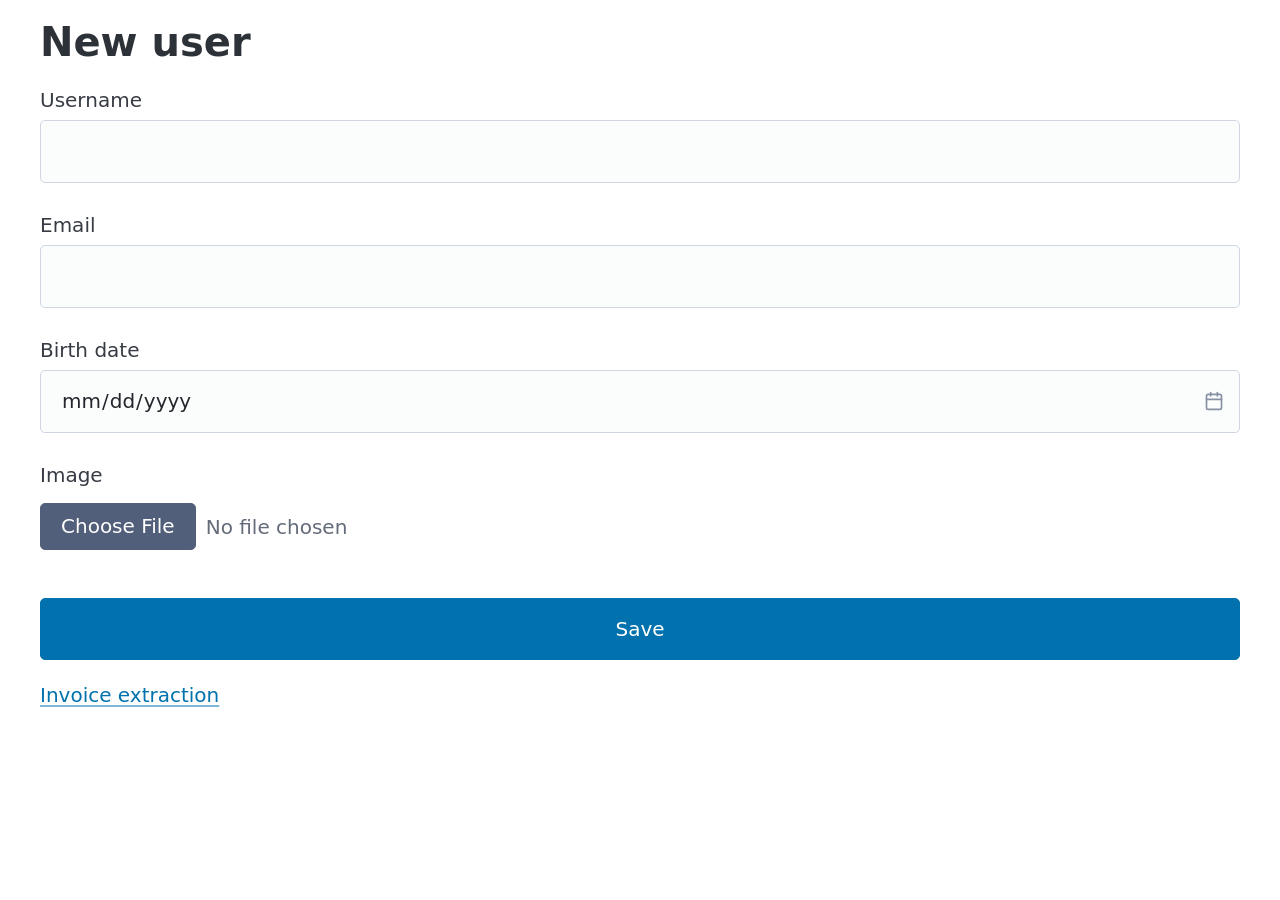
<file: client/index.html>
<!DOCTYPE html>
<html lang="en">
<head>
  <meta charset="UTF-8" />
  <meta name="viewport" content="width=device-width, initial-scale=1.0" />
  <title>Users — signalz</title>
  <link rel="stylesheet" href="lib/pico.min.css" />
  <link rel="stylesheet" href="css/app.css" />
</head>
<body>
  <main class="container">

  <section id="form-screen">
    <h1>New user</h1>
    <form id="user-form" novalidate>
      <label>Username   <input name="username"  type="text" required /></label>
      <label>Email      <input name="email"     type="email" required /></label>
      <label>Birth date <input name="birthDate" type="date"  required /></label>
      <label>Image      <input name="image"     type="file"  accept="image/*" required /></label>
      <p id="form-error" role="alert"></p>
      <button type="submit">Save</button>
    </form>
    <p><a href="/invoice.html">Invoice extraction</a></p>
  </section>

  <section id="list-screen" hidden>
    <h1>Users</h1>
    <table>
      <thead>
        <tr><th>Username</th><th>Email</th><th>Birth date</th></tr>
      </thead>
      <tbody id="users-body"></tbody>
    </table>
  </section>

  <section id="detail-screen" hidden>
    <h1>User details</h1>
    <button id="back-to-list">Back</button>
    <dl>
      <dt>Username</dt>   <dd id="d-username"></dd>
      <dt>Email</dt>      <dd id="d-email"></dd>
      <dt>Birth date</dt> <dd id="d-birthDate"></dd>
    </dl>
    <img id="d-image" alt="user image" width="200" />
  </section>

  </main>

  <script src="lib/jquery.min.js"></script>
  <script type="module" src="screens/users.js"></script>
</body>
</html>
</file>
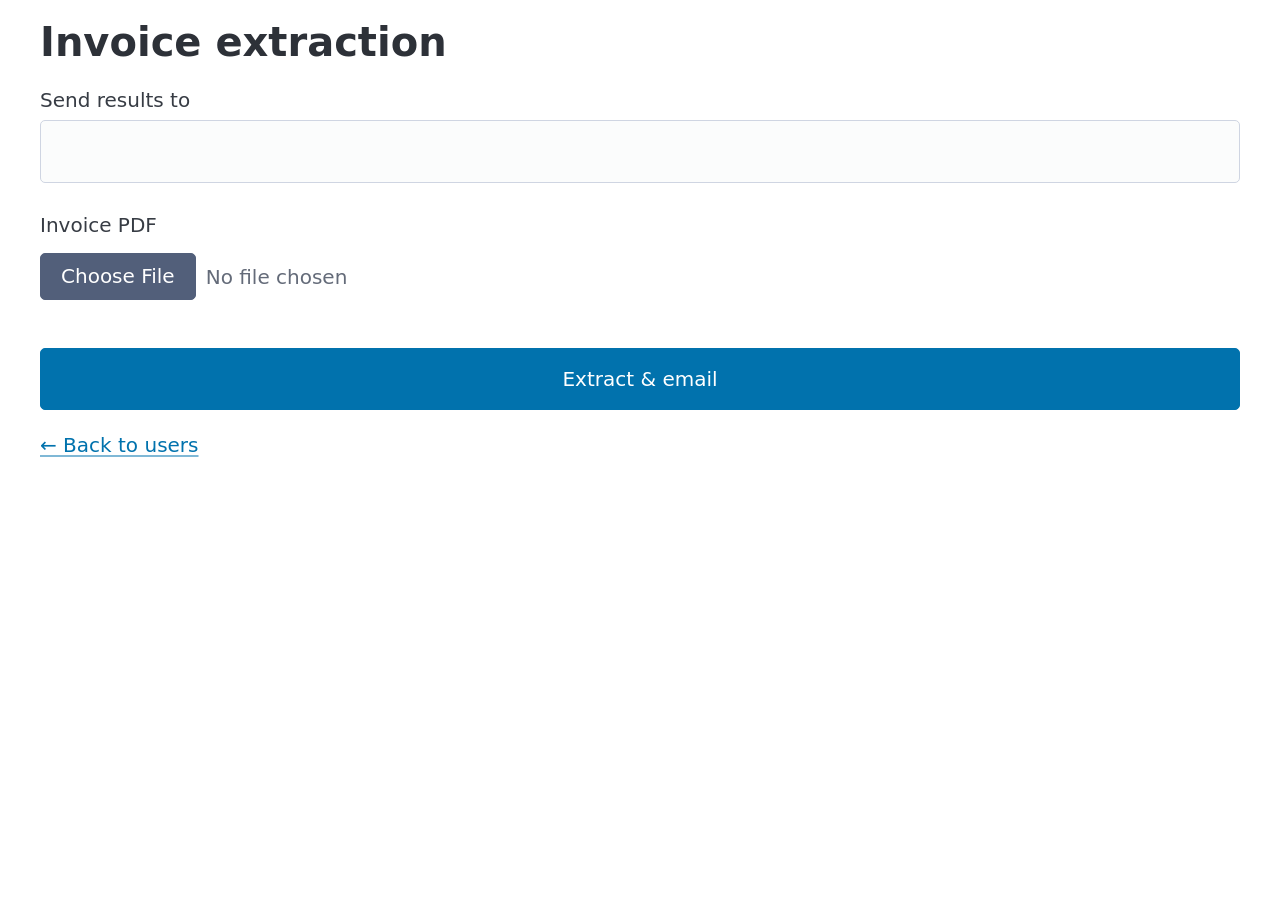
<file: client/invoice.html>
<!DOCTYPE html>
<html lang="en">
<head>
  <meta charset="UTF-8" />
  <meta name="viewport" content="width=device-width, initial-scale=1.0" />
  <title>Invoice — signalz</title>
  <link rel="stylesheet" href="lib/pico.min.css" />
  <link rel="stylesheet" href="css/app.css" />
</head>
<body>
  <main class="container">

  <section id="upload-screen">
    <h1>Invoice extraction</h1>
    <form id="invoice-form">
      <label>Send results to
        <input name="email" type="email" required />
      </label>
      <label>Invoice PDF
        <input name="pdf" type="file" accept="application/pdf" required />
      </label>
      <p id="invoice-error" role="alert"></p>
      <button type="submit">Extract &amp; email</button>
    </form>
    <p><a href="/">← Back to users</a></p>
  </section>

  <section id="result-screen" hidden>
    <h1>Extracted invoice</h1>
    <div id="invoice-result"></div>
    <button id="back">Upload another</button>
  </section>

  </main>

  <script src="lib/jquery.min.js"></script>
  <script type="module" src="screens/invoice.js"></script>
</body>
</html>
</file>
<file: client/css/app.css>
/* Pico handles the base styling; just make the user rows look clickable */
#users-body tr {
  cursor: pointer;
  transition: background 0.15s ease;
}
#users-body tr:hover { background: var(--pico-primary-focus, #f0f4ff); }

#detail-screen {
  display: flex;
  flex-direction: column;
  align-items: center;
}
#detail-screen dl {
  display: grid;
  grid-template-columns: auto 1fr;
  gap: 0.5rem 1.5rem;
  align-items: baseline;
  max-width: 26rem;
}
#detail-screen dt { font-weight: 600; }
#detail-screen dd { margin: 0; }

#d-image {
  display: block;
  margin-top: 1rem;
  border-radius: 12px;
  box-shadow: 0 2px 8px rgba(0, 0, 0, 0.15);
}
</file>
<file: client/lib/pico.min.css>
@charset "UTF-8";/*!
 * Pico CSS ✨ v2.1.1 (https://picocss.com)
 * Copyright 2019-2025 - Licensed under MIT
 */:host,:root{--pico-font-family-emoji:"Apple Color Emoji","Segoe UI Emoji","Segoe UI Symbol","Noto Color Emoji";--pico-font-family-sans-serif:system-ui,"Segoe UI",Roboto,Oxygen,Ubuntu,Cantarell,Helvetica,Arial,"Helvetica Neue",sans-serif,var(--pico-font-family-emoji);--pico-font-family-monospace:ui-monospace,SFMono-Regular,"SF Mono",Menlo,Consolas,"Liberation Mono",monospace,var(--pico-font-family-emoji);--pico-font-family:var(--pico-font-family-sans-serif);--pico-line-height:1.5;--pico-font-weight:400;--pico-font-size:100%;--pico-text-underline-offset:0.1rem;--pico-border-radius:0.25rem;--pico-border-width:0.0625rem;--pico-outline-width:0.125rem;--pico-transition:0.2s ease-in-out;--pico-spacing:1rem;--pico-typography-spacing-vertical:1rem;--pico-block-spacing-vertical:var(--pico-spacing);--pico-block-spacing-horizontal:var(--pico-spacing);--pico-grid-column-gap:var(--pico-spacing);--pico-grid-row-gap:var(--pico-spacing);--pico-form-element-spacing-vertical:0.75rem;--pico-form-element-spacing-horizontal:1rem;--pico-group-box-shadow:0 0 0 rgba(0, 0, 0, 0);--pico-group-box-shadow-focus-with-button:0 0 0 var(--pico-outline-width) var(--pico-primary-focus);--pico-group-box-shadow-focus-with-input:0 0 0 0.0625rem var(--pico-form-element-border-color);--pico-modal-overlay-backdrop-filter:blur(0.375rem);--pico-nav-element-spacing-vertical:1rem;--pico-nav-element-spacing-horizontal:0.5rem;--pico-nav-link-spacing-vertical:0.5rem;--pico-nav-link-spacing-horizontal:0.5rem;--pico-nav-breadcrumb-divider:">";--pico-icon-checkbox:url("data:image/svg+xml,%3Csvg xmlns='http://www.w3.org/2000/svg' width='24' height='24' viewBox='0 0 24 24' fill='none' stroke='rgb(255, 255, 255)' stroke-width='4' stroke-linecap='round' stroke-linejoin='round'%3E%3Cpolyline points='20 6 9 17 4 12'%3E%3C/polyline%3E%3C/svg%3E");--pico-icon-minus:url("data:image/svg+xml,%3Csvg xmlns='http://www.w3.org/2000/svg' width='24' height='24' viewBox='0 0 24 24' fill='none' stroke='rgb(255, 255, 255)' stroke-width='4' stroke-linecap='round' stroke-linejoin='round'%3E%3Cline x1='5' y1='12' x2='19' y2='12'%3E%3C/line%3E%3C/svg%3E");--pico-icon-chevron:url("data:image/svg+xml,%3Csvg xmlns='http://www.w3.org/2000/svg' width='24' height='24' viewBox='0 0 24 24' fill='none' stroke='rgb(136, 145, 164)' stroke-width='2' stroke-linecap='round' stroke-linejoin='round'%3E%3Cpolyline points='6 9 12 15 18 9'%3E%3C/polyline%3E%3C/svg%3E");--pico-icon-date:url("data:image/svg+xml,%3Csvg xmlns='http://www.w3.org/2000/svg' width='24' height='24' viewBox='0 0 24 24' fill='none' stroke='rgb(136, 145, 164)' stroke-width='2' stroke-linecap='round' stroke-linejoin='round'%3E%3Crect x='3' y='4' width='18' height='18' rx='2' ry='2'%3E%3C/rect%3E%3Cline x1='16' y1='2' x2='16' y2='6'%3E%3C/line%3E%3Cline x1='8' y1='2' x2='8' y2='6'%3E%3C/line%3E%3Cline x1='3' y1='10' x2='21' y2='10'%3E%3C/line%3E%3C/svg%3E");--pico-icon-time:url("data:image/svg+xml,%3Csvg xmlns='http://www.w3.org/2000/svg' width='24' height='24' viewBox='0 0 24 24' fill='none' stroke='rgb(136, 145, 164)' stroke-width='2' stroke-linecap='round' stroke-linejoin='round'%3E%3Ccircle cx='12' cy='12' r='10'%3E%3C/circle%3E%3Cpolyline points='12 6 12 12 16 14'%3E%3C/polyline%3E%3C/svg%3E");--pico-icon-search:url("data:image/svg+xml,%3Csvg xmlns='http://www.w3.org/2000/svg' width='24' height='24' viewBox='0 0 24 24' fill='none' stroke='rgb(136, 145, 164)' stroke-width='1.5' stroke-linecap='round' stroke-linejoin='round'%3E%3Ccircle cx='11' cy='11' r='8'%3E%3C/circle%3E%3Cline x1='21' y1='21' x2='16.65' y2='16.65'%3E%3C/line%3E%3C/svg%3E");--pico-icon-close:url("data:image/svg+xml,%3Csvg xmlns='http://www.w3.org/2000/svg' width='24' height='24' viewBox='0 0 24 24' fill='none' stroke='rgb(136, 145, 164)' stroke-width='3' stroke-linecap='round' stroke-linejoin='round'%3E%3Cline x1='18' y1='6' x2='6' y2='18'%3E%3C/line%3E%3Cline x1='6' y1='6' x2='18' y2='18'%3E%3C/line%3E%3C/svg%3E");--pico-icon-loading:url("data:image/svg+xml,%3Csvg fill='none' height='24' width='24' viewBox='0 0 24 24' xmlns='http://www.w3.org/2000/svg' %3E%3Cstyle%3E g %7B animation: rotate 2s linear infinite; transform-origin: center center; %7D circle %7B stroke-dasharray: 75,100; stroke-dashoffset: -5; animation: dash 1.5s ease-in-out infinite; stroke-linecap: round; %7D @keyframes rotate %7B 0%25 %7B transform: rotate(0deg); %7D 100%25 %7B transform: rotate(360deg); %7D %7D @keyframes dash %7B 0%25 %7B stroke-dasharray: 1,100; stroke-dashoffset: 0; %7D 50%25 %7B stroke-dasharray: 44.5,100; stroke-dashoffset: -17.5; %7D 100%25 %7B stroke-dasharray: 44.5,100; stroke-dashoffset: -62; %7D %7D %3C/style%3E%3Cg%3E%3Ccircle cx='12' cy='12' r='10' fill='none' stroke='rgb(136, 145, 164)' stroke-width='4' /%3E%3C/g%3E%3C/svg%3E")}@media (min-width:576px){:host,:root{--pico-font-size:106.25%}}@media (min-width:768px){:host,:root{--pico-font-size:112.5%}}@media (min-width:1024px){:host,:root{--pico-font-size:118.75%}}@media (min-width:1280px){:host,:root{--pico-font-size:125%}}@media (min-width:1536px){:host,:root{--pico-font-size:131.25%}}a{--pico-text-decoration:underline}a.contrast,a.secondary{--pico-text-decoration:underline}small{--pico-font-size:0.875em}h1,h2,h3,h4,h5,h6{--pico-font-weight:700}h1{--pico-font-size:2rem;--pico-line-height:1.125;--pico-typography-spacing-top:3rem}h2{--pico-font-size:1.75rem;--pico-line-height:1.15;--pico-typography-spacing-top:2.625rem}h3{--pico-font-size:1.5rem;--pico-line-height:1.175;--pico-typography-spacing-top:2.25rem}h4{--pico-font-size:1.25rem;--pico-line-height:1.2;--pico-typography-spacing-top:1.874rem}h5{--pico-font-size:1.125rem;--pico-line-height:1.225;--pico-typography-spacing-top:1.6875rem}h6{--pico-font-size:1rem;--pico-line-height:1.25;--pico-typography-spacing-top:1.5rem}tfoot td,tfoot th,thead td,thead th{--pico-font-weight:600;--pico-border-width:0.1875rem}code,kbd,pre,samp{--pico-font-family:var(--pico-font-family-monospace)}kbd{--pico-font-weight:bolder}:where(select,textarea),input:not([type=submit],[type=button],[type=reset],[type=checkbox],[type=radio],[type=file]){--pico-outline-width:0.0625rem}[type=search]{--pico-border-radius:5rem}[type=checkbox],[type=radio]{--pico-border-width:0.125rem}[type=checkbox][role=switch]{--pico-border-width:0.1875rem}details.dropdown summary:not([role=button]){--pico-outline-width:0.0625rem}nav details.dropdown summary:focus-visible{--pico-outline-width:0.125rem}[role=search]{--pico-border-radius:5rem}[role=group]:has(button.secondary:focus,[type=submit].secondary:focus,[type=button].secondary:focus,[role=button].secondary:focus),[role=search]:has(button.secondary:focus,[type=submit].secondary:focus,[type=button].secondary:focus,[role=button].secondary:focus){--pico-group-box-shadow-focus-with-button:0 0 0 var(--pico-outline-width) var(--pico-secondary-focus)}[role=group]:has(button.contrast:focus,[type=submit].contrast:focus,[type=button].contrast:focus,[role=button].contrast:focus),[role=search]:has(button.contrast:focus,[type=submit].contrast:focus,[type=button].contrast:focus,[role=button].contrast:focus){--pico-group-box-shadow-focus-with-button:0 0 0 var(--pico-outline-width) var(--pico-contrast-focus)}[role=group] [role=button],[role=group] [type=button],[role=group] [type=submit],[role=group] button,[role=search] [role=button],[role=search] [type=button],[role=search] [type=submit],[role=search] button{--pico-form-element-spacing-horizontal:2rem}details summary[role=button]:not(.outline)::after{filter:brightness(0) invert(1)}[aria-busy=true]:not(input,select,textarea):is(button,[type=submit],[type=button],[type=reset],[role=button]):not(.outline)::before{filter:brightness(0) invert(1)}:host(:not([data-theme=dark])),:root:not([data-theme=dark]),[data-theme=light]{color-scheme:light;--pico-background-color:#fff;--pico-color:#373c44;--pico-text-selection-color:rgba(2, 154, 232, 0.25);--pico-muted-color:#646b79;--pico-muted-border-color:rgb(231, 234, 239.5);--pico-primary:#0172ad;--pico-primary-background:#0172ad;--pico-primary-border:var(--pico-primary-background);--pico-primary-underline:rgba(1, 114, 173, 0.5);--pico-primary-hover:#015887;--pico-primary-hover-background:#02659a;--pico-primary-hover-border:var(--pico-primary-hover-background);--pico-primary-hover-underline:var(--pico-primary-hover);--pico-primary-focus:rgba(2, 154, 232, 0.5);--pico-primary-inverse:#fff;--pico-secondary:#5d6b89;--pico-secondary-background:#525f7a;--pico-secondary-border:var(--pico-secondary-background);--pico-secondary-underline:rgba(93, 107, 137, 0.5);--pico-secondary-hover:#48536b;--pico-secondary-hover-background:#48536b;--pico-secondary-hover-border:var(--pico-secondary-hover-background);--pico-secondary-hover-underline:var(--pico-secondary-hover);--pico-secondary-focus:rgba(93, 107, 137, 0.25);--pico-secondary-inverse:#fff;--pico-contrast:#181c25;--pico-contrast-background:#181c25;--pico-contrast-border:var(--pico-contrast-background);--pico-contrast-underline:rgba(24, 28, 37, 0.5);--pico-contrast-hover:#000;--pico-contrast-hover-background:#000;--pico-contrast-hover-border:var(--pico-contrast-hover-background);--pico-contrast-hover-underline:var(--pico-secondary-hover);--pico-contrast-focus:rgba(93, 107, 137, 0.25);--pico-contrast-inverse:#fff;--pico-box-shadow:0.0145rem 0.029rem 0.174rem rgba(129, 145, 181, 0.01698),0.0335rem 0.067rem 0.402rem rgba(129, 145, 181, 0.024),0.0625rem 0.125rem 0.75rem rgba(129, 145, 181, 0.03),0.1125rem 0.225rem 1.35rem rgba(129, 145, 181, 0.036),0.2085rem 0.417rem 2.502rem rgba(129, 145, 181, 0.04302),0.5rem 1rem 6rem rgba(129, 145, 181, 0.06),0 0 0 0.0625rem rgba(129, 145, 181, 0.015);--pico-h1-color:#2d3138;--pico-h2-color:#373c44;--pico-h3-color:#424751;--pico-h4-color:#4d535e;--pico-h5-color:#5c6370;--pico-h6-color:#646b79;--pico-mark-background-color:rgb(252.5, 230.5, 191.5);--pico-mark-color:#0f1114;--pico-ins-color:rgb(28.5, 105.5, 84);--pico-del-color:rgb(136, 56.5, 53);--pico-blockquote-border-color:var(--pico-muted-border-color);--pico-blockquote-footer-color:var(--pico-muted-color);--pico-button-box-shadow:0 0 0 rgba(0, 0, 0, 0);--pico-button-hover-box-shadow:0 0 0 rgba(0, 0, 0, 0);--pico-table-border-color:var(--pico-muted-border-color);--pico-table-row-stripped-background-color:rgba(111, 120, 135, 0.0375);--pico-code-background-color:rgb(243, 244.5, 246.75);--pico-code-color:#646b79;--pico-code-kbd-background-color:var(--pico-color);--pico-code-kbd-color:var(--pico-background-color);--pico-form-element-background-color:rgb(251, 251.5, 252.25);--pico-form-element-selected-background-color:#dfe3eb;--pico-form-element-border-color:#cfd5e2;--pico-form-element-color:#23262c;--pico-form-element-placeholder-color:var(--pico-muted-color);--pico-form-element-active-background-color:#fff;--pico-form-element-active-border-color:var(--pico-primary-border);--pico-form-element-focus-color:var(--pico-primary-border);--pico-form-element-disabled-opacity:0.5;--pico-form-element-invalid-border-color:rgb(183.5, 105.5, 106.5);--pico-form-element-invalid-active-border-color:rgb(200.25, 79.25, 72.25);--pico-form-element-invalid-focus-color:var(--pico-form-element-invalid-active-border-color);--pico-form-element-valid-border-color:rgb(76, 154.5, 137.5);--pico-form-element-valid-active-border-color:rgb(39, 152.75, 118.75);--pico-form-element-valid-focus-color:var(--pico-form-element-valid-active-border-color);--pico-switch-background-color:#bfc7d9;--pico-switch-checked-background-color:var(--pico-primary-background);--pico-switch-color:#fff;--pico-switch-thumb-box-shadow:0 0 0 rgba(0, 0, 0, 0);--pico-range-border-color:#dfe3eb;--pico-range-active-border-color:#bfc7d9;--pico-range-thumb-border-color:var(--pico-background-color);--pico-range-thumb-color:var(--pico-secondary-background);--pico-range-thumb-active-color:var(--pico-primary-background);--pico-accordion-border-color:var(--pico-muted-border-color);--pico-accordion-active-summary-color:var(--pico-primary-hover);--pico-accordion-close-summary-color:var(--pico-color);--pico-accordion-open-summary-color:var(--pico-muted-color);--pico-card-background-color:var(--pico-background-color);--pico-card-border-color:var(--pico-muted-border-color);--pico-card-box-shadow:var(--pico-box-shadow);--pico-card-sectioning-background-color:rgb(251, 251.5, 252.25);--pico-dropdown-background-color:#fff;--pico-dropdown-border-color:#eff1f4;--pico-dropdown-box-shadow:var(--pico-box-shadow);--pico-dropdown-color:var(--pico-color);--pico-dropdown-hover-background-color:#eff1f4;--pico-loading-spinner-opacity:0.5;--pico-modal-overlay-background-color:rgba(232, 234, 237, 0.75);--pico-progress-background-color:#dfe3eb;--pico-progress-color:var(--pico-primary-background);--pico-tooltip-background-color:var(--pico-contrast-background);--pico-tooltip-color:var(--pico-contrast-inverse);--pico-icon-valid:url("data:image/svg+xml,%3Csvg xmlns='http://www.w3.org/2000/svg' width='24' height='24' viewBox='0 0 24 24' fill='none' stroke='rgb(76, 154.5, 137.5)' stroke-width='2' stroke-linecap='round' stroke-linejoin='round'%3E%3Cpolyline points='20 6 9 17 4 12'%3E%3C/polyline%3E%3C/svg%3E");--pico-icon-invalid:url("data:image/svg+xml,%3Csvg xmlns='http://www.w3.org/2000/svg' width='24' height='24' viewBox='0 0 24 24' fill='none' stroke='rgb(200.25, 79.25, 72.25)' stroke-width='2' stroke-linecap='round' stroke-linejoin='round'%3E%3Ccircle cx='12' cy='12' r='10'%3E%3C/circle%3E%3Cline x1='12' y1='8' x2='12' y2='12'%3E%3C/line%3E%3Cline x1='12' y1='16' x2='12.01' y2='16'%3E%3C/line%3E%3C/svg%3E")}:host(:not([data-theme=dark])) input:is([type=submit],[type=button],[type=reset],[type=checkbox],[type=radio],[type=file]),:root:not([data-theme=dark]) input:is([type=submit],[type=button],[type=reset],[type=checkbox],[type=radio],[type=file]),[data-theme=light] input:is([type=submit],[type=button],[type=reset],[type=checkbox],[type=radio],[type=file]){--pico-form-element-focus-color:var(--pico-primary-focus)}@media only screen and (prefers-color-scheme:dark){:host(:not([data-theme])),:root:not([data-theme]){color-scheme:dark;--pico-background-color:rgb(19, 22.5, 30.5);--pico-color:#c2c7d0;--pico-text-selection-color:rgba(1, 170, 255, 0.1875);--pico-muted-color:#7b8495;--pico-muted-border-color:#202632;--pico-primary:#01aaff;--pico-primary-background:#0172ad;--pico-primary-border:var(--pico-primary-background);--pico-primary-underline:rgba(1, 170, 255, 0.5);--pico-primary-hover:#79c0ff;--pico-primary-hover-background:#017fc0;--pico-primary-hover-border:var(--pico-primary-hover-background);--pico-primary-hover-underline:var(--pico-primary-hover);--pico-primary-focus:rgba(1, 170, 255, 0.375);--pico-primary-inverse:#fff;--pico-secondary:#969eaf;--pico-secondary-background:#525f7a;--pico-secondary-border:var(--pico-secondary-background);--pico-secondary-underline:rgba(150, 158, 175, 0.5);--pico-secondary-hover:#b3b9c5;--pico-secondary-hover-background:#5d6b89;--pico-secondary-hover-border:var(--pico-secondary-hover-background);--pico-secondary-hover-underline:var(--pico-secondary-hover);--pico-secondary-focus:rgba(144, 158, 190, 0.25);--pico-secondary-inverse:#fff;--pico-contrast:#dfe3eb;--pico-contrast-background:#eff1f4;--pico-contrast-border:var(--pico-contrast-background);--pico-contrast-underline:rgba(223, 227, 235, 0.5);--pico-contrast-hover:#fff;--pico-contrast-hover-background:#fff;--pico-contrast-hover-border:var(--pico-contrast-hover-background);--pico-contrast-hover-underline:var(--pico-contrast-hover);--pico-contrast-focus:rgba(207, 213, 226, 0.25);--pico-contrast-inverse:#000;--pico-box-shadow:0.0145rem 0.029rem 0.174rem rgba(7, 8.5, 12, 0.01698),0.0335rem 0.067rem 0.402rem rgba(7, 8.5, 12, 0.024),0.0625rem 0.125rem 0.75rem rgba(7, 8.5, 12, 0.03),0.1125rem 0.225rem 1.35rem rgba(7, 8.5, 12, 0.036),0.2085rem 0.417rem 2.502rem rgba(7, 8.5, 12, 0.04302),0.5rem 1rem 6rem rgba(7, 8.5, 12, 0.06),0 0 0 0.0625rem rgba(7, 8.5, 12, 0.015);--pico-h1-color:#f0f1f3;--pico-h2-color:#e0e3e7;--pico-h3-color:#c2c7d0;--pico-h4-color:#b3b9c5;--pico-h5-color:#a4acba;--pico-h6-color:#8891a4;--pico-mark-background-color:#014063;--pico-mark-color:#fff;--pico-ins-color:#62af9a;--pico-del-color:rgb(205.5, 126, 123);--pico-blockquote-border-color:var(--pico-muted-border-color);--pico-blockquote-footer-color:var(--pico-muted-color);--pico-button-box-shadow:0 0 0 rgba(0, 0, 0, 0);--pico-button-hover-box-shadow:0 0 0 rgba(0, 0, 0, 0);--pico-table-border-color:var(--pico-muted-border-color);--pico-table-row-stripped-background-color:rgba(111, 120, 135, 0.0375);--pico-code-background-color:rgb(26, 30.5, 40.25);--pico-code-color:#8891a4;--pico-code-kbd-background-color:var(--pico-color);--pico-code-kbd-color:var(--pico-background-color);--pico-form-element-background-color:rgb(28, 33, 43.5);--pico-form-element-selected-background-color:#2a3140;--pico-form-element-border-color:#2a3140;--pico-form-element-color:#e0e3e7;--pico-form-element-placeholder-color:#8891a4;--pico-form-element-active-background-color:rgb(26, 30.5, 40.25);--pico-form-element-active-border-color:var(--pico-primary-border);--pico-form-element-focus-color:var(--pico-primary-border);--pico-form-element-disabled-opacity:0.5;--pico-form-element-invalid-border-color:rgb(149.5, 74, 80);--pico-form-element-invalid-active-border-color:rgb(183.25, 63.5, 59);--pico-form-element-invalid-focus-color:var(--pico-form-element-invalid-active-border-color);--pico-form-element-valid-border-color:#2a7b6f;--pico-form-element-valid-active-border-color:rgb(22, 137, 105.5);--pico-form-element-valid-focus-color:var(--pico-form-element-valid-active-border-color);--pico-switch-background-color:#333c4e;--pico-switch-checked-background-color:var(--pico-primary-background);--pico-switch-color:#fff;--pico-switch-thumb-box-shadow:0 0 0 rgba(0, 0, 0, 0);--pico-range-border-color:#202632;--pico-range-active-border-color:#2a3140;--pico-range-thumb-border-color:var(--pico-background-color);--pico-range-thumb-color:var(--pico-secondary-background);--pico-range-thumb-active-color:var(--pico-primary-background);--pico-accordion-border-color:var(--pico-muted-border-color);--pico-accordion-active-summary-color:var(--pico-primary-hover);--pico-accordion-close-summary-color:var(--pico-color);--pico-accordion-open-summary-color:var(--pico-muted-color);--pico-card-background-color:#181c25;--pico-card-border-color:var(--pico-card-background-color);--pico-card-box-shadow:var(--pico-box-shadow);--pico-card-sectioning-background-color:rgb(26, 30.5, 40.25);--pico-dropdown-background-color:#181c25;--pico-dropdown-border-color:#202632;--pico-dropdown-box-shadow:var(--pico-box-shadow);--pico-dropdown-color:var(--pico-color);--pico-dropdown-hover-background-color:#202632;--pico-loading-spinner-opacity:0.5;--pico-modal-overlay-background-color:rgba(7.5, 8.5, 10, 0.75);--pico-progress-background-color:#202632;--pico-progress-color:var(--pico-primary-background);--pico-tooltip-background-color:var(--pico-contrast-background);--pico-tooltip-color:var(--pico-contrast-inverse);--pico-icon-valid:url("data:image/svg+xml,%3Csvg xmlns='http://www.w3.org/2000/svg' width='24' height='24' viewBox='0 0 24 24' fill='none' stroke='rgb(42, 123, 111)' stroke-width='2' stroke-linecap='round' stroke-linejoin='round'%3E%3Cpolyline points='20 6 9 17 4 12'%3E%3C/polyline%3E%3C/svg%3E");--pico-icon-invalid:url("data:image/svg+xml,%3Csvg xmlns='http://www.w3.org/2000/svg' width='24' height='24' viewBox='0 0 24 24' fill='none' stroke='rgb(149.5, 74, 80)' stroke-width='2' stroke-linecap='round' stroke-linejoin='round'%3E%3Ccircle cx='12' cy='12' r='10'%3E%3C/circle%3E%3Cline x1='12' y1='8' x2='12' y2='12'%3E%3C/line%3E%3Cline x1='12' y1='16' x2='12.01' y2='16'%3E%3C/line%3E%3C/svg%3E")}:host(:not([data-theme])) input:is([type=submit],[type=button],[type=reset],[type=checkbox],[type=radio],[type=file]),:root:not([data-theme]) input:is([type=submit],[type=button],[type=reset],[type=checkbox],[type=radio],[type=file]){--pico-form-element-focus-color:var(--pico-primary-focus)}:host(:not([data-theme])) details summary[role=button].contrast:not(.outline)::after,:root:not([data-theme]) details summary[role=button].contrast:not(.outline)::after{filter:brightness(0)}:host(:not([data-theme])) [aria-busy=true]:not(input,select,textarea).contrast:is(button,[type=submit],[type=button],[type=reset],[role=button]):not(.outline)::before,:root:not([data-theme]) [aria-busy=true]:not(input,select,textarea).contrast:is(button,[type=submit],[type=button],[type=reset],[role=button]):not(.outline)::before{filter:brightness(0)}}[data-theme=dark]{color-scheme:dark;--pico-background-color:rgb(19, 22.5, 30.5);--pico-color:#c2c7d0;--pico-text-selection-color:rgba(1, 170, 255, 0.1875);--pico-muted-color:#7b8495;--pico-muted-border-color:#202632;--pico-primary:#01aaff;--pico-primary-background:#0172ad;--pico-primary-border:var(--pico-primary-background);--pico-primary-underline:rgba(1, 170, 255, 0.5);--pico-primary-hover:#79c0ff;--pico-primary-hover-background:#017fc0;--pico-primary-hover-border:var(--pico-primary-hover-background);--pico-primary-hover-underline:var(--pico-primary-hover);--pico-primary-focus:rgba(1, 170, 255, 0.375);--pico-primary-inverse:#fff;--pico-secondary:#969eaf;--pico-secondary-background:#525f7a;--pico-secondary-border:var(--pico-secondary-background);--pico-secondary-underline:rgba(150, 158, 175, 0.5);--pico-secondary-hover:#b3b9c5;--pico-secondary-hover-background:#5d6b89;--pico-secondary-hover-border:var(--pico-secondary-hover-background);--pico-secondary-hover-underline:var(--pico-secondary-hover);--pico-secondary-focus:rgba(144, 158, 190, 0.25);--pico-secondary-inverse:#fff;--pico-contrast:#dfe3eb;--pico-contrast-background:#eff1f4;--pico-contrast-border:var(--pico-contrast-background);--pico-contrast-underline:rgba(223, 227, 235, 0.5);--pico-contrast-hover:#fff;--pico-contrast-hover-background:#fff;--pico-contrast-hover-border:var(--pico-contrast-hover-background);--pico-contrast-hover-underline:var(--pico-contrast-hover);--pico-contrast-focus:rgba(207, 213, 226, 0.25);--pico-contrast-inverse:#000;--pico-box-shadow:0.0145rem 0.029rem 0.174rem rgba(7, 8.5, 12, 0.01698),0.0335rem 0.067rem 0.402rem rgba(7, 8.5, 12, 0.024),0.0625rem 0.125rem 0.75rem rgba(7, 8.5, 12, 0.03),0.1125rem 0.225rem 1.35rem rgba(7, 8.5, 12, 0.036),0.2085rem 0.417rem 2.502rem rgba(7, 8.5, 12, 0.04302),0.5rem 1rem 6rem rgba(7, 8.5, 12, 0.06),0 0 0 0.0625rem rgba(7, 8.5, 12, 0.015);--pico-h1-color:#f0f1f3;--pico-h2-color:#e0e3e7;--pico-h3-color:#c2c7d0;--pico-h4-color:#b3b9c5;--pico-h5-color:#a4acba;--pico-h6-color:#8891a4;--pico-mark-background-color:#014063;--pico-mark-color:#fff;--pico-ins-color:#62af9a;--pico-del-color:rgb(205.5, 126, 123);--pico-blockquote-border-color:var(--pico-muted-border-color);--pico-blockquote-footer-color:var(--pico-muted-color);--pico-button-box-shadow:0 0 0 rgba(0, 0, 0, 0);--pico-button-hover-box-shadow:0 0 0 rgba(0, 0, 0, 0);--pico-table-border-color:var(--pico-muted-border-color);--pico-table-row-stripped-background-color:rgba(111, 120, 135, 0.0375);--pico-code-background-color:rgb(26, 30.5, 40.25);--pico-code-color:#8891a4;--pico-code-kbd-background-color:var(--pico-color);--pico-code-kbd-color:var(--pico-background-color);--pico-form-element-background-color:rgb(28, 33, 43.5);--pico-form-element-selected-background-color:#2a3140;--pico-form-element-border-color:#2a3140;--pico-form-element-color:#e0e3e7;--pico-form-element-placeholder-color:#8891a4;--pico-form-element-active-background-color:rgb(26, 30.5, 40.25);--pico-form-element-active-border-color:var(--pico-primary-border);--pico-form-element-focus-color:var(--pico-primary-border);--pico-form-element-disabled-opacity:0.5;--pico-form-element-invalid-border-color:rgb(149.5, 74, 80);--pico-form-element-invalid-active-border-color:rgb(183.25, 63.5, 59);--pico-form-element-invalid-focus-color:var(--pico-form-element-invalid-active-border-color);--pico-form-element-valid-border-color:#2a7b6f;--pico-form-element-valid-active-border-color:rgb(22, 137, 105.5);--pico-form-element-valid-focus-color:var(--pico-form-element-valid-active-border-color);--pico-switch-background-color:#333c4e;--pico-switch-checked-background-color:var(--pico-primary-background);--pico-switch-color:#fff;--pico-switch-thumb-box-shadow:0 0 0 rgba(0, 0, 0, 0);--pico-range-border-color:#202632;--pico-range-active-border-color:#2a3140;--pico-range-thumb-border-color:var(--pico-background-color);--pico-range-thumb-color:var(--pico-secondary-background);--pico-range-thumb-active-color:var(--pico-primary-background);--pico-accordion-border-color:var(--pico-muted-border-color);--pico-accordion-active-summary-color:var(--pico-primary-hover);--pico-accordion-close-summary-color:var(--pico-color);--pico-accordion-open-summary-color:var(--pico-muted-color);--pico-card-background-color:#181c25;--pico-card-border-color:var(--pico-card-background-color);--pico-card-box-shadow:var(--pico-box-shadow);--pico-card-sectioning-background-color:rgb(26, 30.5, 40.25);--pico-dropdown-background-color:#181c25;--pico-dropdown-border-color:#202632;--pico-dropdown-box-shadow:var(--pico-box-shadow);--pico-dropdown-color:var(--pico-color);--pico-dropdown-hover-background-color:#202632;--pico-loading-spinner-opacity:0.5;--pico-modal-overlay-background-color:rgba(7.5, 8.5, 10, 0.75);--pico-progress-background-color:#202632;--pico-progress-color:var(--pico-primary-background);--pico-tooltip-background-color:var(--pico-contrast-background);--pico-tooltip-color:var(--pico-contrast-inverse);--pico-icon-valid:url("data:image/svg+xml,%3Csvg xmlns='http://www.w3.org/2000/svg' width='24' height='24' viewBox='0 0 24 24' fill='none' stroke='rgb(42, 123, 111)' stroke-width='2' stroke-linecap='round' stroke-linejoin='round'%3E%3Cpolyline points='20 6 9 17 4 12'%3E%3C/polyline%3E%3C/svg%3E");--pico-icon-invalid:url("data:image/svg+xml,%3Csvg xmlns='http://www.w3.org/2000/svg' width='24' height='24' viewBox='0 0 24 24' fill='none' stroke='rgb(149.5, 74, 80)' stroke-width='2' stroke-linecap='round' stroke-linejoin='round'%3E%3Ccircle cx='12' cy='12' r='10'%3E%3C/circle%3E%3Cline x1='12' y1='8' x2='12' y2='12'%3E%3C/line%3E%3Cline x1='12' y1='16' x2='12.01' y2='16'%3E%3C/line%3E%3C/svg%3E")}[data-theme=dark] input:is([type=submit],[type=button],[type=reset],[type=checkbox],[type=radio],[type=file]){--pico-form-element-focus-color:var(--pico-primary-focus)}[data-theme=dark] details summary[role=button].contrast:not(.outline)::after{filter:brightness(0)}[data-theme=dark] [aria-busy=true]:not(input,select,textarea).contrast:is(button,[type=submit],[type=button],[type=reset],[role=button]):not(.outline)::before{filter:brightness(0)}[type=checkbox],[type=radio],[type=range],progress{accent-color:var(--pico-primary)}*,::after,::before{box-sizing:border-box;background-repeat:no-repeat}::after,::before{text-decoration:inherit;vertical-align:inherit}:where(:host),:where(:root){-webkit-tap-highlight-color:transparent;-webkit-text-size-adjust:100%;-moz-text-size-adjust:100%;text-size-adjust:100%;background-color:var(--pico-background-color);color:var(--pico-color);font-weight:var(--pico-font-weight);font-size:var(--pico-font-size);line-height:var(--pico-line-height);font-family:var(--pico-font-family);text-underline-offset:var(--pico-text-underline-offset);text-rendering:optimizeLegibility;overflow-wrap:break-word;-moz-tab-size:4;-o-tab-size:4;tab-size:4}body{width:100%;margin:0}main{display:block}body>footer,body>header,body>main{padding-block:var(--pico-block-spacing-vertical)}section{margin-bottom:var(--pico-block-spacing-vertical)}.container,.container-fluid{width:100%;margin-right:auto;margin-left:auto;padding-right:var(--pico-spacing);padding-left:var(--pico-spacing)}@media (min-width:576px){.container{max-width:510px;padding-right:0;padding-left:0}}@media (min-width:768px){.container{max-width:700px}}@media (min-width:1024px){.container{max-width:950px}}@media (min-width:1280px){.container{max-width:1200px}}@media (min-width:1536px){.container{max-width:1450px}}.grid{grid-column-gap:var(--pico-grid-column-gap);grid-row-gap:var(--pico-grid-row-gap);display:grid;grid-template-columns:1fr}@media (min-width:768px){.grid{grid-template-columns:repeat(auto-fit,minmax(0%,1fr))}}.grid>*{min-width:0}.overflow-auto{overflow:auto}b,strong{font-weight:bolder}sub,sup{position:relative;font-size:.75em;line-height:0;vertical-align:baseline}sub{bottom:-.25em}sup{top:-.5em}address,blockquote,dl,ol,p,pre,table,ul{margin-top:0;margin-bottom:var(--pico-typography-spacing-vertical);color:var(--pico-color);font-style:normal;font-weight:var(--pico-font-weight)}h1,h2,h3,h4,h5,h6{margin-top:0;margin-bottom:var(--pico-typography-spacing-vertical);color:var(--pico-color);font-weight:var(--pico-font-weight);font-size:var(--pico-font-size);line-height:var(--pico-line-height);font-family:var(--pico-font-family)}h1{--pico-color:var(--pico-h1-color)}h2{--pico-color:var(--pico-h2-color)}h3{--pico-color:var(--pico-h3-color)}h4{--pico-color:var(--pico-h4-color)}h5{--pico-color:var(--pico-h5-color)}h6{--pico-color:var(--pico-h6-color)}:where(article,address,blockquote,dl,figure,form,ol,p,pre,table,ul)~:is(h1,h2,h3,h4,h5,h6){margin-top:var(--pico-typography-spacing-top)}p{margin-bottom:var(--pico-typography-spacing-vertical)}hgroup{margin-bottom:var(--pico-typography-spacing-vertical)}hgroup>*{margin-top:0;margin-bottom:0}hgroup>:not(:first-child):last-child{--pico-color:var(--pico-muted-color);--pico-font-weight:unset;font-size:1rem}:where(ol,ul) li{margin-bottom:calc(var(--pico-typography-spacing-vertical) * .25)}:where(dl,ol,ul) :where(dl,ol,ul){margin:0;margin-top:calc(var(--pico-typography-spacing-vertical) * .25)}ul li{list-style:square}mark{padding:.125rem .25rem;background-color:var(--pico-mark-background-color);color:var(--pico-mark-color);vertical-align:baseline}blockquote{display:block;margin:var(--pico-typography-spacing-vertical) 0;padding:var(--pico-spacing);border-right:none;border-left:.25rem solid var(--pico-blockquote-border-color);border-inline-start:0.25rem solid var(--pico-blockquote-border-color);border-inline-end:none}blockquote footer{margin-top:calc(var(--pico-typography-spacing-vertical) * .5);color:var(--pico-blockquote-footer-color)}abbr[title]{border-bottom:1px dotted;text-decoration:none;cursor:help}ins{color:var(--pico-ins-color);text-decoration:none}del{color:var(--pico-del-color)}::-moz-selection{background-color:var(--pico-text-selection-color)}::selection{background-color:var(--pico-text-selection-color)}:where(a:not([role=button])),[role=link]{--pico-color:var(--pico-primary);--pico-background-color:transparent;--pico-underline:var(--pico-primary-underline);outline:0;background-color:var(--pico-background-color);color:var(--pico-color);-webkit-text-decoration:var(--pico-text-decoration);text-decoration:var(--pico-text-decoration);text-decoration-color:var(--pico-underline);text-underline-offset:0.125em;transition:background-color var(--pico-transition),color var(--pico-transition),box-shadow var(--pico-transition),-webkit-text-decoration var(--pico-transition);transition:background-color var(--pico-transition),color var(--pico-transition),text-decoration var(--pico-transition),box-shadow var(--pico-transition);transition:background-color var(--pico-transition),color var(--pico-transition),text-decoration var(--pico-transition),box-shadow var(--pico-transition),-webkit-text-decoration var(--pico-transition)}:where(a:not([role=button])):is([aria-current]:not([aria-current=false]),:hover,:active,:focus),[role=link]:is([aria-current]:not([aria-current=false]),:hover,:active,:focus){--pico-color:var(--pico-primary-hover);--pico-underline:var(--pico-primary-hover-underline);--pico-text-decoration:underline}:where(a:not([role=button])):focus-visible,[role=link]:focus-visible{box-shadow:0 0 0 var(--pico-outline-width) var(--pico-primary-focus)}:where(a:not([role=button])).secondary,[role=link].secondary{--pico-color:var(--pico-secondary);--pico-underline:var(--pico-secondary-underline)}:where(a:not([role=button])).secondary:is([aria-current]:not([aria-current=false]),:hover,:active,:focus),[role=link].secondary:is([aria-current]:not([aria-current=false]),:hover,:active,:focus){--pico-color:var(--pico-secondary-hover);--pico-underline:var(--pico-secondary-hover-underline)}:where(a:not([role=button])).contrast,[role=link].contrast{--pico-color:var(--pico-contrast);--pico-underline:var(--pico-contrast-underline)}:where(a:not([role=button])).contrast:is([aria-current]:not([aria-current=false]),:hover,:active,:focus),[role=link].contrast:is([aria-current]:not([aria-current=false]),:hover,:active,:focus){--pico-color:var(--pico-contrast-hover);--pico-underline:var(--pico-contrast-hover-underline)}a[role=button]{display:inline-block}button{margin:0;overflow:visible;font-family:inherit;text-transform:none}[type=button],[type=reset],[type=submit],button{-webkit-appearance:button}[role=button],[type=button],[type=file]::file-selector-button,[type=reset],[type=submit],button{--pico-background-color:var(--pico-primary-background);--pico-border-color:var(--pico-primary-border);--pico-color:var(--pico-primary-inverse);--pico-box-shadow:var(--pico-button-box-shadow, 0 0 0 rgba(0, 0, 0, 0));padding:var(--pico-form-element-spacing-vertical) var(--pico-form-element-spacing-horizontal);border:var(--pico-border-width) solid var(--pico-border-color);border-radius:var(--pico-border-radius);outline:0;background-color:var(--pico-background-color);box-shadow:var(--pico-box-shadow);color:var(--pico-color);font-weight:var(--pico-font-weight);font-size:1rem;line-height:var(--pico-line-height);text-align:center;text-decoration:none;cursor:pointer;-webkit-user-select:none;-moz-user-select:none;user-select:none;transition:background-color var(--pico-transition),border-color var(--pico-transition),color var(--pico-transition),box-shadow var(--pico-transition)}[role=button]:is(:hover,:active,:focus),[role=button]:is([aria-current]:not([aria-current=false])),[type=button]:is(:hover,:active,:focus),[type=button]:is([aria-current]:not([aria-current=false])),[type=file]::file-selector-button:is(:hover,:active,:focus),[type=file]::file-selector-button:is([aria-current]:not([aria-current=false])),[type=reset]:is(:hover,:active,:focus),[type=reset]:is([aria-current]:not([aria-current=false])),[type=submit]:is(:hover,:active,:focus),[type=submit]:is([aria-current]:not([aria-current=false])),button:is(:hover,:active,:focus),button:is([aria-current]:not([aria-current=false])){--pico-background-color:var(--pico-primary-hover-background);--pico-border-color:var(--pico-primary-hover-border);--pico-box-shadow:var(--pico-button-hover-box-shadow, 0 0 0 rgba(0, 0, 0, 0));--pico-color:var(--pico-primary-inverse)}[role=button]:focus,[role=button]:is([aria-current]:not([aria-current=false])):focus,[type=button]:focus,[type=button]:is([aria-current]:not([aria-current=false])):focus,[type=file]::file-selector-button:focus,[type=file]::file-selector-button:is([aria-current]:not([aria-current=false])):focus,[type=reset]:focus,[type=reset]:is([aria-current]:not([aria-current=false])):focus,[type=submit]:focus,[type=submit]:is([aria-current]:not([aria-current=false])):focus,button:focus,button:is([aria-current]:not([aria-current=false])):focus{--pico-box-shadow:var(--pico-button-hover-box-shadow, 0 0 0 rgba(0, 0, 0, 0)),0 0 0 var(--pico-outline-width) var(--pico-primary-focus)}[type=button],[type=reset],[type=submit]{margin-bottom:var(--pico-spacing)}:is(button,[type=submit],[type=button],[role=button]).secondary,[type=file]::file-selector-button,[type=reset]{--pico-background-color:var(--pico-secondary-background);--pico-border-color:var(--pico-secondary-border);--pico-color:var(--pico-secondary-inverse);cursor:pointer}:is(button,[type=submit],[type=button],[role=button]).secondary:is([aria-current]:not([aria-current=false]),:hover,:active,:focus),[type=file]::file-selector-button:is([aria-current]:not([aria-current=false]),:hover,:active,:focus),[type=reset]:is([aria-current]:not([aria-current=false]),:hover,:active,:focus){--pico-background-color:var(--pico-secondary-hover-background);--pico-border-color:var(--pico-secondary-hover-border);--pico-color:var(--pico-secondary-inverse)}:is(button,[type=submit],[type=button],[role=button]).secondary:focus,:is(button,[type=submit],[type=button],[role=button]).secondary:is([aria-current]:not([aria-current=false])):focus,[type=file]::file-selector-button:focus,[type=file]::file-selector-button:is([aria-current]:not([aria-current=false])):focus,[type=reset]:focus,[type=reset]:is([aria-current]:not([aria-current=false])):focus{--pico-box-shadow:var(--pico-button-hover-box-shadow, 0 0 0 rgba(0, 0, 0, 0)),0 0 0 var(--pico-outline-width) var(--pico-secondary-focus)}:is(button,[type=submit],[type=button],[role=button]).contrast{--pico-background-color:var(--pico-contrast-background);--pico-border-color:var(--pico-contrast-border);--pico-color:var(--pico-contrast-inverse)}:is(button,[type=submit],[type=button],[role=button]).contrast:is([aria-current]:not([aria-current=false]),:hover,:active,:focus){--pico-background-color:var(--pico-contrast-hover-background);--pico-border-color:var(--pico-contrast-hover-border);--pico-color:var(--pico-contrast-inverse)}:is(button,[type=submit],[type=button],[role=button]).contrast:focus,:is(button,[type=submit],[type=button],[role=button]).contrast:is([aria-current]:not([aria-current=false])):focus{--pico-box-shadow:var(--pico-button-hover-box-shadow, 0 0 0 rgba(0, 0, 0, 0)),0 0 0 var(--pico-outline-width) var(--pico-contrast-focus)}:is(button,[type=submit],[type=button],[role=button]).outline,[type=reset].outline{--pico-background-color:transparent;--pico-color:var(--pico-primary);--pico-border-color:var(--pico-primary)}:is(button,[type=submit],[type=button],[role=button]).outline:is([aria-current]:not([aria-current=false]),:hover,:active,:focus),[type=reset].outline:is([aria-current]:not([aria-current=false]),:hover,:active,:focus){--pico-background-color:transparent;--pico-color:var(--pico-primary-hover);--pico-border-color:var(--pico-primary-hover)}:is(button,[type=submit],[type=button],[role=button]).outline.secondary,[type=reset].outline{--pico-color:var(--pico-secondary);--pico-border-color:var(--pico-secondary)}:is(button,[type=submit],[type=button],[role=button]).outline.secondary:is([aria-current]:not([aria-current=false]),:hover,:active,:focus),[type=reset].outline:is([aria-current]:not([aria-current=false]),:hover,:active,:focus){--pico-color:var(--pico-secondary-hover);--pico-border-color:var(--pico-secondary-hover)}:is(button,[type=submit],[type=button],[role=button]).outline.contrast{--pico-color:var(--pico-contrast);--pico-border-color:var(--pico-contrast)}:is(button,[type=submit],[type=button],[role=button]).outline.contrast:is([aria-current]:not([aria-current=false]),:hover,:active,:focus){--pico-color:var(--pico-contrast-hover);--pico-border-color:var(--pico-contrast-hover)}:where(button,[type=submit],[type=reset],[type=button],[role=button])[disabled],:where(fieldset[disabled]) :is(button,[type=submit],[type=button],[type=reset],[role=button]){opacity:.5;pointer-events:none}:where(table){width:100%;border-collapse:collapse;border-spacing:0;text-indent:0}td,th{padding:calc(var(--pico-spacing)/ 2) var(--pico-spacing);border-bottom:var(--pico-border-width) solid var(--pico-table-border-color);background-color:var(--pico-background-color);color:var(--pico-color);font-weight:var(--pico-font-weight);text-align:left;text-align:start}tfoot td,tfoot th{border-top:var(--pico-border-width) solid var(--pico-table-border-color);border-bottom:0}table.striped tbody tr:nth-child(odd) td,table.striped tbody tr:nth-child(odd) th{background-color:var(--pico-table-row-stripped-background-color)}:where(audio,canvas,iframe,img,svg,video){vertical-align:middle}audio,video{display:inline-block}audio:not([controls]){display:none;height:0}:where(iframe){border-style:none}img{max-width:100%;height:auto;border-style:none}:where(svg:not([fill])){fill:currentColor}svg:not(:host),svg:not(:root){overflow:hidden}code,kbd,pre,samp{font-size:.875em;font-family:var(--pico-font-family)}pre code,pre samp{font-size:inherit;font-family:inherit}pre{-ms-overflow-style:scrollbar;overflow:auto}code,kbd,pre,samp{border-radius:var(--pico-border-radius);background:var(--pico-code-background-color);color:var(--pico-code-color);font-weight:var(--pico-font-weight);line-height:initial}code,kbd,samp{display:inline-block;padding:.375rem}pre{display:block;margin-bottom:var(--pico-spacing);overflow-x:auto}pre>code,pre>samp{display:block;padding:var(--pico-spacing);background:0 0;line-height:var(--pico-line-height)}kbd{background-color:var(--pico-code-kbd-background-color);color:var(--pico-code-kbd-color);vertical-align:baseline}figure{display:block;margin:0;padding:0}figure figcaption{padding:calc(var(--pico-spacing) * .5) 0;color:var(--pico-muted-color)}hr{height:0;margin:var(--pico-typography-spacing-vertical) 0;border:0;border-top:1px solid var(--pico-muted-border-color);color:inherit}[hidden],template{display:none!important}canvas{display:inline-block}input,optgroup,select,textarea{margin:0;font-size:1rem;line-height:var(--pico-line-height);font-family:inherit;letter-spacing:inherit}input{overflow:visible}select{text-transform:none}legend{max-width:100%;padding:0;color:inherit;white-space:normal}textarea{overflow:auto}[type=checkbox],[type=radio]{padding:0}::-webkit-inner-spin-button,::-webkit-outer-spin-button{height:auto}[type=search]{-webkit-appearance:textfield;outline-offset:-2px}[type=search]::-webkit-search-decoration{-webkit-appearance:none}::-webkit-file-upload-button{-webkit-appearance:button;font:inherit}::-moz-focus-inner{padding:0;border-style:none}:-moz-focusring{outline:0}:-moz-ui-invalid{box-shadow:none}::-ms-expand{display:none}[type=file],[type=range]{padding:0;border-width:0}input:not([type=checkbox],[type=radio],[type=range]){height:calc(1rem * var(--pico-line-height) + var(--pico-form-element-spacing-vertical) * 2 + var(--pico-border-width) * 2)}fieldset{width:100%;margin:0;margin-bottom:var(--pico-spacing);padding:0;border:0}fieldset legend,label{display:block;margin-bottom:calc(var(--pico-spacing) * .375);color:var(--pico-color);font-weight:var(--pico-form-label-font-weight,var(--pico-font-weight))}fieldset legend{margin-bottom:calc(var(--pico-spacing) * .5)}button[type=submit],input:not([type=checkbox],[type=radio]),select,textarea{width:100%}input:not([type=checkbox],[type=radio],[type=range],[type=file]),select,textarea{-webkit-appearance:none;-moz-appearance:none;appearance:none;padding:var(--pico-form-element-spacing-vertical) var(--pico-form-element-spacing-horizontal)}input,select,textarea{--pico-background-color:var(--pico-form-element-background-color);--pico-border-color:var(--pico-form-element-border-color);--pico-color:var(--pico-form-element-color);--pico-box-shadow:none;border:var(--pico-border-width) solid var(--pico-border-color);border-radius:var(--pico-border-radius);outline:0;background-color:var(--pico-background-color);box-shadow:var(--pico-box-shadow);color:var(--pico-color);font-weight:var(--pico-font-weight);transition:background-color var(--pico-transition),border-color var(--pico-transition),color var(--pico-transition),box-shadow var(--pico-transition)}:where(select,textarea):not([readonly]):is(:active,:focus),input:not([type=submit],[type=button],[type=reset],[type=checkbox],[type=radio],[readonly]):is(:active,:focus){--pico-background-color:var(--pico-form-element-active-background-color)}:where(select,textarea):not([readonly]):is(:active,:focus),input:not([type=submit],[type=button],[type=reset],[role=switch],[readonly]):is(:active,:focus){--pico-border-color:var(--pico-form-element-active-border-color)}:where(select,textarea):not([readonly]):focus,input:not([type=submit],[type=button],[type=reset],[type=range],[type=file],[readonly]):focus{--pico-box-shadow:0 0 0 var(--pico-outline-width) var(--pico-form-element-focus-color)}:where(fieldset[disabled]) :is(input:not([type=submit],[type=button],[type=reset]),select,textarea),input:not([type=submit],[type=button],[type=reset])[disabled],label[aria-disabled=true],select[disabled],textarea[disabled]{opacity:var(--pico-form-element-disabled-opacity);pointer-events:none}label[aria-disabled=true] input[disabled]{opacity:1}:where(input,select,textarea):not([type=checkbox],[type=radio],[type=date],[type=datetime-local],[type=month],[type=time],[type=week],[type=range])[aria-invalid]{padding-right:calc(var(--pico-form-element-spacing-horizontal) + 1.5rem)!important;padding-left:var(--pico-form-element-spacing-horizontal);padding-inline-start:var(--pico-form-element-spacing-horizontal)!important;padding-inline-end:calc(var(--pico-form-element-spacing-horizontal) + 1.5rem)!important;background-position:center right .75rem;background-size:1rem auto;background-repeat:no-repeat}:where(input,select,textarea):not([type=checkbox],[type=radio],[type=date],[type=datetime-local],[type=month],[type=time],[type=week],[type=range])[aria-invalid=false]:not(select){background-image:var(--pico-icon-valid)}:where(input,select,textarea):not([type=checkbox],[type=radio],[type=date],[type=datetime-local],[type=month],[type=time],[type=week],[type=range])[aria-invalid=true]:not(select){background-image:var(--pico-icon-invalid)}:where(input,select,textarea)[aria-invalid=false]{--pico-border-color:var(--pico-form-element-valid-border-color)}:where(input,select,textarea)[aria-invalid=false]:is(:active,:focus){--pico-border-color:var(--pico-form-element-valid-active-border-color)!important}:where(input,select,textarea)[aria-invalid=false]:is(:active,:focus):not([type=checkbox],[type=radio]){--pico-box-shadow:0 0 0 var(--pico-outline-width) var(--pico-form-element-valid-focus-color)!important}:where(input,select,textarea)[aria-invalid=true]{--pico-border-color:var(--pico-form-element-invalid-border-color)}:where(input,select,textarea)[aria-invalid=true]:is(:active,:focus){--pico-border-color:var(--pico-form-element-invalid-active-border-color)!important}:where(input,select,textarea)[aria-invalid=true]:is(:active,:focus):not([type=checkbox],[type=radio]){--pico-box-shadow:0 0 0 var(--pico-outline-width) var(--pico-form-element-invalid-focus-color)!important}[dir=rtl] :where(input,select,textarea):not([type=checkbox],[type=radio]):is([aria-invalid],[aria-invalid=true],[aria-invalid=false]){background-position:center left .75rem}input::-webkit-input-placeholder,input::placeholder,select:invalid,textarea::-webkit-input-placeholder,textarea::placeholder{color:var(--pico-form-element-placeholder-color);opacity:1}input:not([type=checkbox],[type=radio]),select,textarea{margin-bottom:var(--pico-spacing)}select::-ms-expand{border:0;background-color:transparent}select:not([multiple],[size]){padding-right:calc(var(--pico-form-element-spacing-horizontal) + 1.5rem);padding-left:var(--pico-form-element-spacing-horizontal);padding-inline-start:var(--pico-form-element-spacing-horizontal);padding-inline-end:calc(var(--pico-form-element-spacing-horizontal) + 1.5rem);background-image:var(--pico-icon-chevron);background-position:center right .75rem;background-size:1rem auto;background-repeat:no-repeat}select[multiple] option:checked{background:var(--pico-form-element-selected-background-color);color:var(--pico-form-element-color)}[dir=rtl] select:not([multiple],[size]){background-position:center left .75rem}textarea{display:block;resize:vertical}textarea[aria-invalid]{--pico-icon-height:calc(1rem * var(--pico-line-height) + var(--pico-form-element-spacing-vertical) * 2 + var(--pico-border-width) * 2);background-position:top right .75rem!important;background-size:1rem var(--pico-icon-height)!important}:where(input,select,textarea,fieldset,.grid)+small{display:block;width:100%;margin-top:calc(var(--pico-spacing) * -.75);margin-bottom:var(--pico-spacing);color:var(--pico-muted-color)}:where(input,select,textarea,fieldset,.grid)[aria-invalid=false]+small{color:var(--pico-ins-color)}:where(input,select,textarea,fieldset,.grid)[aria-invalid=true]+small{color:var(--pico-del-color)}label>:where(input,select,textarea){margin-top:calc(var(--pico-spacing) * .25)}label:has([type=checkbox],[type=radio]){width:-moz-fit-content;width:fit-content;cursor:pointer}[type=checkbox],[type=radio]{-webkit-appearance:none;-moz-appearance:none;appearance:none;width:1.25em;height:1.25em;margin-top:-.125em;margin-inline-end:.5em;border-width:var(--pico-border-width);vertical-align:middle;cursor:pointer}[type=checkbox]::-ms-check,[type=radio]::-ms-check{display:none}[type=checkbox]:checked,[type=checkbox]:checked:active,[type=checkbox]:checked:focus,[type=radio]:checked,[type=radio]:checked:active,[type=radio]:checked:focus{--pico-background-color:var(--pico-primary-background);--pico-border-color:var(--pico-primary-border);background-image:var(--pico-icon-checkbox);background-position:center;background-size:.75em auto;background-repeat:no-repeat}[type=checkbox]~label,[type=radio]~label{display:inline-block;margin-bottom:0;cursor:pointer}[type=checkbox]~label:not(:last-of-type),[type=radio]~label:not(:last-of-type){margin-inline-end:1em}[type=checkbox]:indeterminate{--pico-background-color:var(--pico-primary-background);--pico-border-color:var(--pico-primary-border);background-image:var(--pico-icon-minus);background-position:center;background-size:.75em auto;background-repeat:no-repeat}[type=radio]{border-radius:50%}[type=radio]:checked,[type=radio]:checked:active,[type=radio]:checked:focus{--pico-background-color:var(--pico-primary-inverse);border-width:.35em;background-image:none}[type=checkbox][role=switch]{--pico-background-color:var(--pico-switch-background-color);--pico-color:var(--pico-switch-color);width:2.25em;height:1.25em;border:var(--pico-border-width) solid var(--pico-border-color);border-radius:1.25em;background-color:var(--pico-background-color);line-height:1.25em}[type=checkbox][role=switch]:not([aria-invalid]){--pico-border-color:var(--pico-switch-background-color)}[type=checkbox][role=switch]:before{display:block;aspect-ratio:1;height:100%;border-radius:50%;background-color:var(--pico-color);box-shadow:var(--pico-switch-thumb-box-shadow);content:"";transition:margin .1s ease-in-out}[type=checkbox][role=switch]:focus{--pico-background-color:var(--pico-switch-background-color);--pico-border-color:var(--pico-switch-background-color)}[type=checkbox][role=switch]:checked{--pico-background-color:var(--pico-switch-checked-background-color);--pico-border-color:var(--pico-switch-checked-background-color);background-image:none}[type=checkbox][role=switch]:checked::before{margin-inline-start:calc(2.25em - 1.25em)}[type=checkbox][role=switch][disabled]{--pico-background-color:var(--pico-border-color)}[type=checkbox][aria-invalid=false]:checked,[type=checkbox][aria-invalid=false]:checked:active,[type=checkbox][aria-invalid=false]:checked:focus,[type=checkbox][role=switch][aria-invalid=false]:checked,[type=checkbox][role=switch][aria-invalid=false]:checked:active,[type=checkbox][role=switch][aria-invalid=false]:checked:focus{--pico-background-color:var(--pico-form-element-valid-border-color)}[type=checkbox]:checked:active[aria-invalid=true],[type=checkbox]:checked:focus[aria-invalid=true],[type=checkbox]:checked[aria-invalid=true],[type=checkbox][role=switch]:checked:active[aria-invalid=true],[type=checkbox][role=switch]:checked:focus[aria-invalid=true],[type=checkbox][role=switch]:checked[aria-invalid=true]{--pico-background-color:var(--pico-form-element-invalid-border-color)}[type=checkbox][aria-invalid=false]:checked,[type=checkbox][aria-invalid=false]:checked:active,[type=checkbox][aria-invalid=false]:checked:focus,[type=checkbox][role=switch][aria-invalid=false]:checked,[type=checkbox][role=switch][aria-invalid=false]:checked:active,[type=checkbox][role=switch][aria-invalid=false]:checked:focus,[type=radio][aria-invalid=false]:checked,[type=radio][aria-invalid=false]:checked:active,[type=radio][aria-invalid=false]:checked:focus{--pico-border-color:var(--pico-form-element-valid-border-color)}[type=checkbox]:checked:active[aria-invalid=true],[type=checkbox]:checked:focus[aria-invalid=true],[type=checkbox]:checked[aria-invalid=true],[type=checkbox][role=switch]:checked:active[aria-invalid=true],[type=checkbox][role=switch]:checked:focus[aria-invalid=true],[type=checkbox][role=switch]:checked[aria-invalid=true],[type=radio]:checked:active[aria-invalid=true],[type=radio]:checked:focus[aria-invalid=true],[type=radio]:checked[aria-invalid=true]{--pico-border-color:var(--pico-form-element-invalid-border-color)}[type=color]::-webkit-color-swatch-wrapper{padding:0}[type=color]::-moz-focus-inner{padding:0}[type=color]::-webkit-color-swatch{border:0;border-radius:calc(var(--pico-border-radius) * .5)}[type=color]::-moz-color-swatch{border:0;border-radius:calc(var(--pico-border-radius) * .5)}input:not([type=checkbox],[type=radio],[type=range],[type=file]):is([type=date],[type=datetime-local],[type=month],[type=time],[type=week]){--pico-icon-position:0.75rem;--pico-icon-width:1rem;padding-right:calc(var(--pico-icon-width) + var(--pico-icon-position));background-image:var(--pico-icon-date);background-position:center right var(--pico-icon-position);background-size:var(--pico-icon-width) auto;background-repeat:no-repeat}input:not([type=checkbox],[type=radio],[type=range],[type=file])[type=time]{background-image:var(--pico-icon-time)}[type=date]::-webkit-calendar-picker-indicator,[type=datetime-local]::-webkit-calendar-picker-indicator,[type=month]::-webkit-calendar-picker-indicator,[type=time]::-webkit-calendar-picker-indicator,[type=week]::-webkit-calendar-picker-indicator{width:var(--pico-icon-width);margin-right:calc(var(--pico-icon-width) * -1);margin-left:var(--pico-icon-position);opacity:0}@-moz-document url-prefix(){[type=date],[type=datetime-local],[type=month],[type=time],[type=week]{padding-right:var(--pico-form-element-spacing-horizontal)!important;background-image:none!important}}[dir=rtl] :is([type=date],[type=datetime-local],[type=month],[type=time],[type=week]){text-align:right}[type=file]{--pico-color:var(--pico-muted-color);margin-left:calc(var(--pico-outline-width) * -1);padding:calc(var(--pico-form-element-spacing-vertical) * .5) 0;padding-left:var(--pico-outline-width);border:0;border-radius:0;background:0 0}[type=file]::file-selector-button{margin-right:calc(var(--pico-spacing)/ 2);padding:calc(var(--pico-form-element-spacing-vertical) * .5) var(--pico-form-element-spacing-horizontal)}[type=file]:is(:hover,:active,:focus)::file-selector-button{--pico-background-color:var(--pico-secondary-hover-background);--pico-border-color:var(--pico-secondary-hover-border)}[type=file]:focus::file-selector-button{--pico-box-shadow:var(--pico-button-hover-box-shadow, 0 0 0 rgba(0, 0, 0, 0)),0 0 0 var(--pico-outline-width) var(--pico-secondary-focus)}[type=range]{-webkit-appearance:none;-moz-appearance:none;appearance:none;width:100%;height:1.25rem;background:0 0}[type=range]::-webkit-slider-runnable-track{width:100%;height:.375rem;border-radius:var(--pico-border-radius);background-color:var(--pico-range-border-color);-webkit-transition:background-color var(--pico-transition),box-shadow var(--pico-transition);transition:background-color var(--pico-transition),box-shadow var(--pico-transition)}[type=range]::-moz-range-track{width:100%;height:.375rem;border-radius:var(--pico-border-radius);background-color:var(--pico-range-border-color);-moz-transition:background-color var(--pico-transition),box-shadow var(--pico-transition);transition:background-color var(--pico-transition),box-shadow var(--pico-transition)}[type=range]::-ms-track{width:100%;height:.375rem;border-radius:var(--pico-border-radius);background-color:var(--pico-range-border-color);-ms-transition:background-color var(--pico-transition),box-shadow var(--pico-transition);transition:background-color var(--pico-transition),box-shadow var(--pico-transition)}[type=range]::-webkit-slider-thumb{-webkit-appearance:none;width:1.25rem;height:1.25rem;margin-top:-.4375rem;border:2px solid var(--pico-range-thumb-border-color);border-radius:50%;background-color:var(--pico-range-thumb-color);cursor:pointer;-webkit-transition:background-color var(--pico-transition),transform var(--pico-transition);transition:background-color var(--pico-transition),transform var(--pico-transition)}[type=range]::-moz-range-thumb{-webkit-appearance:none;width:1.25rem;height:1.25rem;margin-top:-.4375rem;border:2px solid var(--pico-range-thumb-border-color);border-radius:50%;background-color:var(--pico-range-thumb-color);cursor:pointer;-moz-transition:background-color var(--pico-transition),transform var(--pico-transition);transition:background-color var(--pico-transition),transform var(--pico-transition)}[type=range]::-ms-thumb{-webkit-appearance:none;width:1.25rem;height:1.25rem;margin-top:-.4375rem;border:2px solid var(--pico-range-thumb-border-color);border-radius:50%;background-color:var(--pico-range-thumb-color);cursor:pointer;-ms-transition:background-color var(--pico-transition),transform var(--pico-transition);transition:background-color var(--pico-transition),transform var(--pico-transition)}[type=range]:active,[type=range]:focus-within{--pico-range-border-color:var(--pico-range-active-border-color);--pico-range-thumb-color:var(--pico-range-thumb-active-color)}[type=range]:active::-webkit-slider-thumb{transform:scale(1.25)}[type=range]:active::-moz-range-thumb{transform:scale(1.25)}[type=range]:active::-ms-thumb{transform:scale(1.25)}input:not([type=checkbox],[type=radio],[type=range],[type=file])[type=search]{padding-inline-start:calc(var(--pico-form-element-spacing-horizontal) + 1.75rem);background-image:var(--pico-icon-search);background-position:center left calc(var(--pico-form-element-spacing-horizontal) + .125rem);background-size:1rem auto;background-repeat:no-repeat}input:not([type=checkbox],[type=radio],[type=range],[type=file])[type=search][aria-invalid]{padding-inline-start:calc(var(--pico-form-element-spacing-horizontal) + 1.75rem)!important;background-position:center left 1.125rem,center right .75rem}input:not([type=checkbox],[type=radio],[type=range],[type=file])[type=search][aria-invalid=false]{background-image:var(--pico-icon-search),var(--pico-icon-valid)}input:not([type=checkbox],[type=radio],[type=range],[type=file])[type=search][aria-invalid=true]{background-image:var(--pico-icon-search),var(--pico-icon-invalid)}[dir=rtl] :where(input):not([type=checkbox],[type=radio],[type=range],[type=file])[type=search]{background-position:center right 1.125rem}[dir=rtl] :where(input):not([type=checkbox],[type=radio],[type=range],[type=file])[type=search][aria-invalid]{background-position:center right 1.125rem,center left .75rem}details{display:block;margin-bottom:var(--pico-spacing)}details summary{line-height:1rem;list-style-type:none;cursor:pointer;transition:color var(--pico-transition)}details summary:not([role]){color:var(--pico-accordion-close-summary-color)}details summary::-webkit-details-marker{display:none}details summary::marker{display:none}details summary::-moz-list-bullet{list-style-type:none}details summary::after{display:block;width:1rem;height:1rem;margin-inline-start:calc(var(--pico-spacing,1rem) * .5);float:right;transform:rotate(-90deg);background-image:var(--pico-icon-chevron);background-position:right center;background-size:1rem auto;background-repeat:no-repeat;content:"";transition:transform var(--pico-transition)}details summary:focus{outline:0}details summary:focus:not([role]){color:var(--pico-accordion-active-summary-color)}details summary:focus-visible:not([role]){outline:var(--pico-outline-width) solid var(--pico-primary-focus);outline-offset:calc(var(--pico-spacing,1rem) * 0.5);color:var(--pico-primary)}details summary[role=button]{width:100%;text-align:left}details summary[role=button]::after{height:calc(1rem * var(--pico-line-height,1.5))}details[open]>summary{margin-bottom:var(--pico-spacing)}details[open]>summary:not([role]):not(:focus){color:var(--pico-accordion-open-summary-color)}details[open]>summary::after{transform:rotate(0)}[dir=rtl] details summary{text-align:right}[dir=rtl] details summary::after{float:left;background-position:left center}article{margin-bottom:var(--pico-block-spacing-vertical);padding:var(--pico-block-spacing-vertical) var(--pico-block-spacing-horizontal);border-radius:var(--pico-border-radius);background:var(--pico-card-background-color);box-shadow:var(--pico-card-box-shadow)}article>footer,article>header{margin-right:calc(var(--pico-block-spacing-horizontal) * -1);margin-left:calc(var(--pico-block-spacing-horizontal) * -1);padding:calc(var(--pico-block-spacing-vertical) * .66) var(--pico-block-spacing-horizontal);background-color:var(--pico-card-sectioning-background-color)}article>header{margin-top:calc(var(--pico-block-spacing-vertical) * -1);margin-bottom:var(--pico-block-spacing-vertical);border-bottom:var(--pico-border-width) solid var(--pico-card-border-color);border-top-right-radius:var(--pico-border-radius);border-top-left-radius:var(--pico-border-radius)}article>footer{margin-top:var(--pico-block-spacing-vertical);margin-bottom:calc(var(--pico-block-spacing-vertical) * -1);border-top:var(--pico-border-width) solid var(--pico-card-border-color);border-bottom-right-radius:var(--pico-border-radius);border-bottom-left-radius:var(--pico-border-radius)}details.dropdown{position:relative;border-bottom:none}details.dropdown>a::after,details.dropdown>button::after,details.dropdown>summary::after{display:block;width:1rem;height:calc(1rem * var(--pico-line-height,1.5));margin-inline-start:.25rem;float:right;transform:rotate(0) translateX(.2rem);background-image:var(--pico-icon-chevron);background-position:right center;background-size:1rem auto;background-repeat:no-repeat;content:""}nav details.dropdown{margin-bottom:0}details.dropdown>summary:not([role]){height:calc(1rem * var(--pico-line-height) + var(--pico-form-element-spacing-vertical) * 2 + var(--pico-border-width) * 2);padding:var(--pico-form-element-spacing-vertical) var(--pico-form-element-spacing-horizontal);border:var(--pico-border-width) solid var(--pico-form-element-border-color);border-radius:var(--pico-border-radius);background-color:var(--pico-form-element-background-color);color:var(--pico-form-element-placeholder-color);line-height:inherit;cursor:pointer;-webkit-user-select:none;-moz-user-select:none;user-select:none;transition:background-color var(--pico-transition),border-color var(--pico-transition),color var(--pico-transition),box-shadow var(--pico-transition)}details.dropdown>summary:not([role]):active,details.dropdown>summary:not([role]):focus{border-color:var(--pico-form-element-active-border-color);background-color:var(--pico-form-element-active-background-color)}details.dropdown>summary:not([role]):focus{box-shadow:0 0 0 var(--pico-outline-width) var(--pico-form-element-focus-color)}details.dropdown>summary:not([role]):focus-visible{outline:0}details.dropdown>summary:not([role])[aria-invalid=false]{--pico-form-element-border-color:var(--pico-form-element-valid-border-color);--pico-form-element-active-border-color:var(--pico-form-element-valid-focus-color);--pico-form-element-focus-color:var(--pico-form-element-valid-focus-color)}details.dropdown>summary:not([role])[aria-invalid=true]{--pico-form-element-border-color:var(--pico-form-element-invalid-border-color);--pico-form-element-active-border-color:var(--pico-form-element-invalid-focus-color);--pico-form-element-focus-color:var(--pico-form-element-invalid-focus-color)}nav details.dropdown{display:inline;margin:calc(var(--pico-nav-element-spacing-vertical) * -1) 0}nav details.dropdown>summary::after{transform:rotate(0) translateX(0)}nav details.dropdown>summary:not([role]){height:calc(1rem * var(--pico-line-height) + var(--pico-nav-link-spacing-vertical) * 2);padding:calc(var(--pico-nav-link-spacing-vertical) - var(--pico-border-width) * 2) var(--pico-nav-link-spacing-horizontal)}nav details.dropdown>summary:not([role]):focus-visible{box-shadow:0 0 0 var(--pico-outline-width) var(--pico-primary-focus)}details.dropdown>summary+ul{display:flex;z-index:99;position:absolute;left:0;flex-direction:column;width:100%;min-width:-moz-fit-content;min-width:fit-content;margin:0;margin-top:var(--pico-outline-width);padding:0;border:var(--pico-border-width) solid var(--pico-dropdown-border-color);border-radius:var(--pico-border-radius);background-color:var(--pico-dropdown-background-color);box-shadow:var(--pico-dropdown-box-shadow);color:var(--pico-dropdown-color);white-space:nowrap;opacity:0;transition:opacity var(--pico-transition),transform 0s ease-in-out 1s}details.dropdown>summary+ul[dir=rtl]{right:0;left:auto}details.dropdown>summary+ul li{width:100%;margin-bottom:0;padding:calc(var(--pico-form-element-spacing-vertical) * .5) var(--pico-form-element-spacing-horizontal);list-style:none}details.dropdown>summary+ul li:first-of-type{margin-top:calc(var(--pico-form-element-spacing-vertical) * .5)}details.dropdown>summary+ul li:last-of-type{margin-bottom:calc(var(--pico-form-element-spacing-vertical) * .5)}details.dropdown>summary+ul li a{display:block;margin:calc(var(--pico-form-element-spacing-vertical) * -.5) calc(var(--pico-form-element-spacing-horizontal) * -1);padding:calc(var(--pico-form-element-spacing-vertical) * .5) var(--pico-form-element-spacing-horizontal);overflow:hidden;border-radius:0;color:var(--pico-dropdown-color);text-decoration:none;text-overflow:ellipsis}details.dropdown>summary+ul li a:active,details.dropdown>summary+ul li a:focus,details.dropdown>summary+ul li a:focus-visible,details.dropdown>summary+ul li a:hover,details.dropdown>summary+ul li a[aria-current]:not([aria-current=false]){background-color:var(--pico-dropdown-hover-background-color)}details.dropdown>summary+ul li label{width:100%}details.dropdown>summary+ul li:has(label):hover{background-color:var(--pico-dropdown-hover-background-color)}details.dropdown[open]>summary{margin-bottom:0}details.dropdown[open]>summary+ul{transform:scaleY(1);opacity:1;transition:opacity var(--pico-transition),transform 0s ease-in-out 0s}details.dropdown[open]>summary::before{display:block;z-index:1;position:fixed;width:100vw;height:100vh;inset:0;background:0 0;content:"";cursor:default}label>details.dropdown{margin-top:calc(var(--pico-spacing) * .25)}[role=group],[role=search]{display:inline-flex;position:relative;width:100%;margin-bottom:var(--pico-spacing);border-radius:var(--pico-border-radius);box-shadow:var(--pico-group-box-shadow,0 0 0 transparent);vertical-align:middle;transition:box-shadow var(--pico-transition)}[role=group] input:not([type=checkbox],[type=radio]),[role=group] select,[role=group]>*,[role=search] input:not([type=checkbox],[type=radio]),[role=search] select,[role=search]>*{position:relative;flex:1 1 auto;margin-bottom:0}[role=group] input:not([type=checkbox],[type=radio]):not(:first-child),[role=group] select:not(:first-child),[role=group]>:not(:first-child),[role=search] input:not([type=checkbox],[type=radio]):not(:first-child),[role=search] select:not(:first-child),[role=search]>:not(:first-child){margin-left:0;border-top-left-radius:0;border-bottom-left-radius:0}[role=group] input:not([type=checkbox],[type=radio]):not(:last-child),[role=group] select:not(:last-child),[role=group]>:not(:last-child),[role=search] input:not([type=checkbox],[type=radio]):not(:last-child),[role=search] select:not(:last-child),[role=search]>:not(:last-child){border-top-right-radius:0;border-bottom-right-radius:0}[role=group] input:not([type=checkbox],[type=radio]):focus,[role=group] select:focus,[role=group]>:focus,[role=search] input:not([type=checkbox],[type=radio]):focus,[role=search] select:focus,[role=search]>:focus{z-index:2}[role=group] [role=button]:not(:first-child),[role=group] [type=button]:not(:first-child),[role=group] [type=reset]:not(:first-child),[role=group] [type=submit]:not(:first-child),[role=group] button:not(:first-child),[role=group] input:not([type=checkbox],[type=radio]):not(:first-child),[role=group] select:not(:first-child),[role=search] [role=button]:not(:first-child),[role=search] [type=button]:not(:first-child),[role=search] [type=reset]:not(:first-child),[role=search] [type=submit]:not(:first-child),[role=search] button:not(:first-child),[role=search] input:not([type=checkbox],[type=radio]):not(:first-child),[role=search] select:not(:first-child){margin-left:calc(var(--pico-border-width) * -1)}[role=group] [role=button],[role=group] [type=button],[role=group] [type=reset],[role=group] [type=submit],[role=group] button,[role=search] [role=button],[role=search] [type=button],[role=search] [type=reset],[role=search] [type=submit],[role=search] button{width:auto}@supports selector(:has(*)){[role=group]:has(button:focus,[type=submit]:focus,[type=button]:focus,[role=button]:focus),[role=search]:has(button:focus,[type=submit]:focus,[type=button]:focus,[role=button]:focus){--pico-group-box-shadow:var(--pico-group-box-shadow-focus-with-button)}[role=group]:has(button:focus,[type=submit]:focus,[type=button]:focus,[role=button]:focus) input:not([type=checkbox],[type=radio]),[role=group]:has(button:focus,[type=submit]:focus,[type=button]:focus,[role=button]:focus) select,[role=search]:has(button:focus,[type=submit]:focus,[type=button]:focus,[role=button]:focus) input:not([type=checkbox],[type=radio]),[role=search]:has(button:focus,[type=submit]:focus,[type=button]:focus,[role=button]:focus) select{border-color:transparent}[role=group]:has(input:not([type=submit],[type=button]):focus,select:focus),[role=search]:has(input:not([type=submit],[type=button]):focus,select:focus){--pico-group-box-shadow:var(--pico-group-box-shadow-focus-with-input)}[role=group]:has(input:not([type=submit],[type=button]):focus,select:focus) [role=button],[role=group]:has(input:not([type=submit],[type=button]):focus,select:focus) [type=button],[role=group]:has(input:not([type=submit],[type=button]):focus,select:focus) [type=submit],[role=group]:has(input:not([type=submit],[type=button]):focus,select:focus) button,[role=search]:has(input:not([type=submit],[type=button]):focus,select:focus) [role=button],[role=search]:has(input:not([type=submit],[type=button]):focus,select:focus) [type=button],[role=search]:has(input:not([type=submit],[type=button]):focus,select:focus) [type=submit],[role=search]:has(input:not([type=submit],[type=button]):focus,select:focus) button{--pico-button-box-shadow:0 0 0 var(--pico-border-width) var(--pico-primary-border);--pico-button-hover-box-shadow:0 0 0 var(--pico-border-width) var(--pico-primary-hover-border)}[role=group] [role=button]:focus,[role=group] [type=button]:focus,[role=group] [type=reset]:focus,[role=group] [type=submit]:focus,[role=group] button:focus,[role=search] [role=button]:focus,[role=search] [type=button]:focus,[role=search] [type=reset]:focus,[role=search] [type=submit]:focus,[role=search] button:focus{box-shadow:none}}[role=search]>:first-child{border-top-left-radius:5rem;border-bottom-left-radius:5rem}[role=search]>:last-child{border-top-right-radius:5rem;border-bottom-right-radius:5rem}[aria-busy=true]:not(input,select,textarea,html,form){white-space:nowrap}[aria-busy=true]:not(input,select,textarea,html,form)::before{display:inline-block;width:1em;height:1em;background-image:var(--pico-icon-loading);background-size:1em auto;background-repeat:no-repeat;content:"";vertical-align:-.125em}[aria-busy=true]:not(input,select,textarea,html,form):not(:empty)::before{margin-inline-end:calc(var(--pico-spacing) * .5)}[aria-busy=true]:not(input,select,textarea,html,form):empty{text-align:center}[role=button][aria-busy=true],[type=button][aria-busy=true],[type=reset][aria-busy=true],[type=submit][aria-busy=true],a[aria-busy=true],button[aria-busy=true]{pointer-events:none}:host,:root{--pico-scrollbar-width:0px}dialog{display:flex;z-index:999;position:fixed;top:0;right:0;bottom:0;left:0;align-items:center;justify-content:center;width:inherit;min-width:100%;height:inherit;min-height:100%;padding:0;border:0;-webkit-backdrop-filter:var(--pico-modal-overlay-backdrop-filter);backdrop-filter:var(--pico-modal-overlay-backdrop-filter);background-color:var(--pico-modal-overlay-background-color);color:var(--pico-color)}dialog>article{width:100%;max-height:calc(100vh - var(--pico-spacing) * 2);margin:var(--pico-spacing);overflow:auto}@media (min-width:576px){dialog>article{max-width:510px}}@media (min-width:768px){dialog>article{max-width:700px}}dialog>article>header>*{margin-bottom:0}dialog>article>header .close,dialog>article>header :is(a,button)[rel=prev]{margin:0;margin-left:var(--pico-spacing);padding:0;float:right}dialog>article>footer{text-align:right}dialog>article>footer [role=button],dialog>article>footer button{margin-bottom:0}dialog>article>footer [role=button]:not(:first-of-type),dialog>article>footer button:not(:first-of-type){margin-left:calc(var(--pico-spacing) * .5)}dialog>article .close,dialog>article :is(a,button)[rel=prev]{display:block;width:1rem;height:1rem;margin-top:calc(var(--pico-spacing) * -1);margin-bottom:var(--pico-spacing);margin-left:auto;border:none;background-image:var(--pico-icon-close);background-position:center;background-size:auto 1rem;background-repeat:no-repeat;background-color:transparent;opacity:.5;transition:opacity var(--pico-transition)}dialog>article .close:is([aria-current]:not([aria-current=false]),:hover,:active,:focus),dialog>article :is(a,button)[rel=prev]:is([aria-current]:not([aria-current=false]),:hover,:active,:focus){opacity:1}dialog:not([open]),dialog[open=false]{display:none}.modal-is-open{padding-right:var(--pico-scrollbar-width,0);overflow:hidden;pointer-events:none;touch-action:none}.modal-is-open dialog{pointer-events:auto;touch-action:auto}:where(.modal-is-opening,.modal-is-closing) dialog,:where(.modal-is-opening,.modal-is-closing) dialog>article{animation-duration:.2s;animation-timing-function:ease-in-out;animation-fill-mode:both}:where(.modal-is-opening,.modal-is-closing) dialog{animation-duration:.8s;animation-name:modal-overlay}:where(.modal-is-opening,.modal-is-closing) dialog>article{animation-delay:.2s;animation-name:modal}.modal-is-closing dialog,.modal-is-closing dialog>article{animation-delay:0s;animation-direction:reverse}@keyframes modal-overlay{from{-webkit-backdrop-filter:none;backdrop-filter:none;background-color:transparent}}@keyframes modal{from{transform:translateY(-100%);opacity:0}}:where(nav li)::before{float:left;content:"​"}nav,nav ul{display:flex}nav{justify-content:space-between;overflow:visible}nav ol,nav ul{align-items:center;margin-bottom:0;padding:0;list-style:none}nav ol:first-of-type,nav ul:first-of-type{margin-left:calc(var(--pico-nav-element-spacing-horizontal) * -1)}nav ol:last-of-type,nav ul:last-of-type{margin-right:calc(var(--pico-nav-element-spacing-horizontal) * -1)}nav li{display:inline-block;margin:0;padding:var(--pico-nav-element-spacing-vertical) var(--pico-nav-element-spacing-horizontal)}nav li :where(a,[role=link]){display:inline-block;margin:calc(var(--pico-nav-link-spacing-vertical) * -1) calc(var(--pico-nav-link-spacing-horizontal) * -1);padding:var(--pico-nav-link-spacing-vertical) var(--pico-nav-link-spacing-horizontal);border-radius:var(--pico-border-radius)}nav li :where(a,[role=link]):not(:hover){text-decoration:none}nav li [role=button],nav li [type=button],nav li button,nav li input:not([type=checkbox],[type=radio],[type=range],[type=file]),nav li select{height:auto;margin-right:inherit;margin-bottom:0;margin-left:inherit;padding:calc(var(--pico-nav-link-spacing-vertical) - var(--pico-border-width) * 2) var(--pico-nav-link-spacing-horizontal)}nav[aria-label=breadcrumb]{align-items:center;justify-content:start}nav[aria-label=breadcrumb] ul li:not(:first-child){margin-inline-start:var(--pico-nav-link-spacing-horizontal)}nav[aria-label=breadcrumb] ul li a{margin:calc(var(--pico-nav-link-spacing-vertical) * -1) 0;margin-inline-start:calc(var(--pico-nav-link-spacing-horizontal) * -1)}nav[aria-label=breadcrumb] ul li:not(:last-child)::after{display:inline-block;position:absolute;width:calc(var(--pico-nav-link-spacing-horizontal) * 4);margin:0 calc(var(--pico-nav-link-spacing-horizontal) * -1);content:var(--pico-nav-breadcrumb-divider);color:var(--pico-muted-color);text-align:center;text-decoration:none;white-space:nowrap}nav[aria-label=breadcrumb] a[aria-current]:not([aria-current=false]){background-color:transparent;color:inherit;text-decoration:none;pointer-events:none}aside li,aside nav,aside ol,aside ul{display:block}aside li{padding:calc(var(--pico-nav-element-spacing-vertical) * .5) var(--pico-nav-element-spacing-horizontal)}aside li a{display:block}aside li [role=button]{margin:inherit}[dir=rtl] nav[aria-label=breadcrumb] ul li:not(:last-child) ::after{content:"\\"}progress{display:inline-block;vertical-align:baseline}progress{-webkit-appearance:none;-moz-appearance:none;display:inline-block;appearance:none;width:100%;height:.5rem;margin-bottom:calc(var(--pico-spacing) * .5);overflow:hidden;border:0;border-radius:var(--pico-border-radius);background-color:var(--pico-progress-background-color);color:var(--pico-progress-color)}progress::-webkit-progress-bar{border-radius:var(--pico-border-radius);background:0 0}progress[value]::-webkit-progress-value{background-color:var(--pico-progress-color);-webkit-transition:inline-size var(--pico-transition);transition:inline-size var(--pico-transition)}progress::-moz-progress-bar{background-color:var(--pico-progress-color)}@media (prefers-reduced-motion:no-preference){progress:indeterminate{background:var(--pico-progress-background-color) linear-gradient(to right,var(--pico-progress-color) 30%,var(--pico-progress-background-color) 30%) top left/150% 150% no-repeat;animation:progress-indeterminate 1s linear infinite}progress:indeterminate[value]::-webkit-progress-value{background-color:transparent}progress:indeterminate::-moz-progress-bar{background-color:transparent}}@media (prefers-reduced-motion:no-preference){[dir=rtl] progress:indeterminate{animation-direction:reverse}}@keyframes progress-indeterminate{0%{background-position:200% 0}100%{background-position:-200% 0}}[data-tooltip]{position:relative}[data-tooltip]:not(a,button,input,[role=button]){border-bottom:1px dotted;text-decoration:none;cursor:help}[data-tooltip]::after,[data-tooltip]::before,[data-tooltip][data-placement=top]::after,[data-tooltip][data-placement=top]::before{display:block;z-index:99;position:absolute;bottom:100%;left:50%;padding:.25rem .5rem;overflow:hidden;transform:translate(-50%,-.25rem);border-radius:var(--pico-border-radius);background:var(--pico-tooltip-background-color);content:attr(data-tooltip);color:var(--pico-tooltip-color);font-style:normal;font-weight:var(--pico-font-weight);font-size:.875rem;text-decoration:none;text-overflow:ellipsis;white-space:nowrap;opacity:0;pointer-events:none}[data-tooltip]::after,[data-tooltip][data-placement=top]::after{padding:0;transform:translate(-50%,0);border-top:.3rem solid;border-right:.3rem solid transparent;border-left:.3rem solid transparent;border-radius:0;background-color:transparent;content:"";color:var(--pico-tooltip-background-color)}[data-tooltip][data-placement=bottom]::after,[data-tooltip][data-placement=bottom]::before{top:100%;bottom:auto;transform:translate(-50%,.25rem)}[data-tooltip][data-placement=bottom]:after{transform:translate(-50%,-.3rem);border:.3rem solid transparent;border-bottom:.3rem solid}[data-tooltip][data-placement=left]::after,[data-tooltip][data-placement=left]::before{top:50%;right:100%;bottom:auto;left:auto;transform:translate(-.25rem,-50%)}[data-tooltip][data-placement=left]:after{transform:translate(.3rem,-50%);border:.3rem solid transparent;border-left:.3rem solid}[data-tooltip][data-placement=right]::after,[data-tooltip][data-placement=right]::before{top:50%;right:auto;bottom:auto;left:100%;transform:translate(.25rem,-50%)}[data-tooltip][data-placement=right]:after{transform:translate(-.3rem,-50%);border:.3rem solid transparent;border-right:.3rem solid}[data-tooltip]:focus::after,[data-tooltip]:focus::before,[data-tooltip]:hover::after,[data-tooltip]:hover::before{opacity:1}@media (hover:hover) and (pointer:fine){[data-tooltip]:focus::after,[data-tooltip]:focus::before,[data-tooltip]:hover::after,[data-tooltip]:hover::before{--pico-tooltip-slide-to:translate(-50%, -0.25rem);transform:translate(-50%,.75rem);animation-duration:.2s;animation-fill-mode:forwards;animation-name:tooltip-slide;opacity:0}[data-tooltip]:focus::after,[data-tooltip]:hover::after{--pico-tooltip-caret-slide-to:translate(-50%, 0rem);transform:translate(-50%,-.25rem);animation-name:tooltip-caret-slide}[data-tooltip][data-placement=bottom]:focus::after,[data-tooltip][data-placement=bottom]:focus::before,[data-tooltip][data-placement=bottom]:hover::after,[data-tooltip][data-placement=bottom]:hover::before{--pico-tooltip-slide-to:translate(-50%, 0.25rem);transform:translate(-50%,-.75rem);animation-name:tooltip-slide}[data-tooltip][data-placement=bottom]:focus::after,[data-tooltip][data-placement=bottom]:hover::after{--pico-tooltip-caret-slide-to:translate(-50%, -0.3rem);transform:translate(-50%,-.5rem);animation-name:tooltip-caret-slide}[data-tooltip][data-placement=left]:focus::after,[data-tooltip][data-placement=left]:focus::before,[data-tooltip][data-placement=left]:hover::after,[data-tooltip][data-placement=left]:hover::before{--pico-tooltip-slide-to:translate(-0.25rem, -50%);transform:translate(.75rem,-50%);animation-name:tooltip-slide}[data-tooltip][data-placement=left]:focus::after,[data-tooltip][data-placement=left]:hover::after{--pico-tooltip-caret-slide-to:translate(0.3rem, -50%);transform:translate(.05rem,-50%);animation-name:tooltip-caret-slide}[data-tooltip][data-placement=right]:focus::after,[data-tooltip][data-placement=right]:focus::before,[data-tooltip][data-placement=right]:hover::after,[data-tooltip][data-placement=right]:hover::before{--pico-tooltip-slide-to:translate(0.25rem, -50%);transform:translate(-.75rem,-50%);animation-name:tooltip-slide}[data-tooltip][data-placement=right]:focus::after,[data-tooltip][data-placement=right]:hover::after{--pico-tooltip-caret-slide-to:translate(-0.3rem, -50%);transform:translate(-.05rem,-50%);animation-name:tooltip-caret-slide}}@keyframes tooltip-slide{to{transform:var(--pico-tooltip-slide-to);opacity:1}}@keyframes tooltip-caret-slide{50%{opacity:0}to{transform:var(--pico-tooltip-caret-slide-to);opacity:1}}[aria-controls]{cursor:pointer}[aria-disabled=true],[disabled]{cursor:not-allowed}[aria-hidden=false][hidden]{display:initial}[aria-hidden=false][hidden]:not(:focus){clip:rect(0,0,0,0);position:absolute}[tabindex],a,area,button,input,label,select,summary,textarea{-ms-touch-action:manipulation}[dir=rtl]{direction:rtl}@media (prefers-reduced-motion:reduce){:not([aria-busy=true]),:not([aria-busy=true])::after,:not([aria-busy=true])::before{background-attachment:initial!important;animation-duration:1ms!important;animation-delay:-1ms!important;animation-iteration-count:1!important;scroll-behavior:auto!important;transition-delay:0s!important;transition-duration:0s!important}}
</file>
